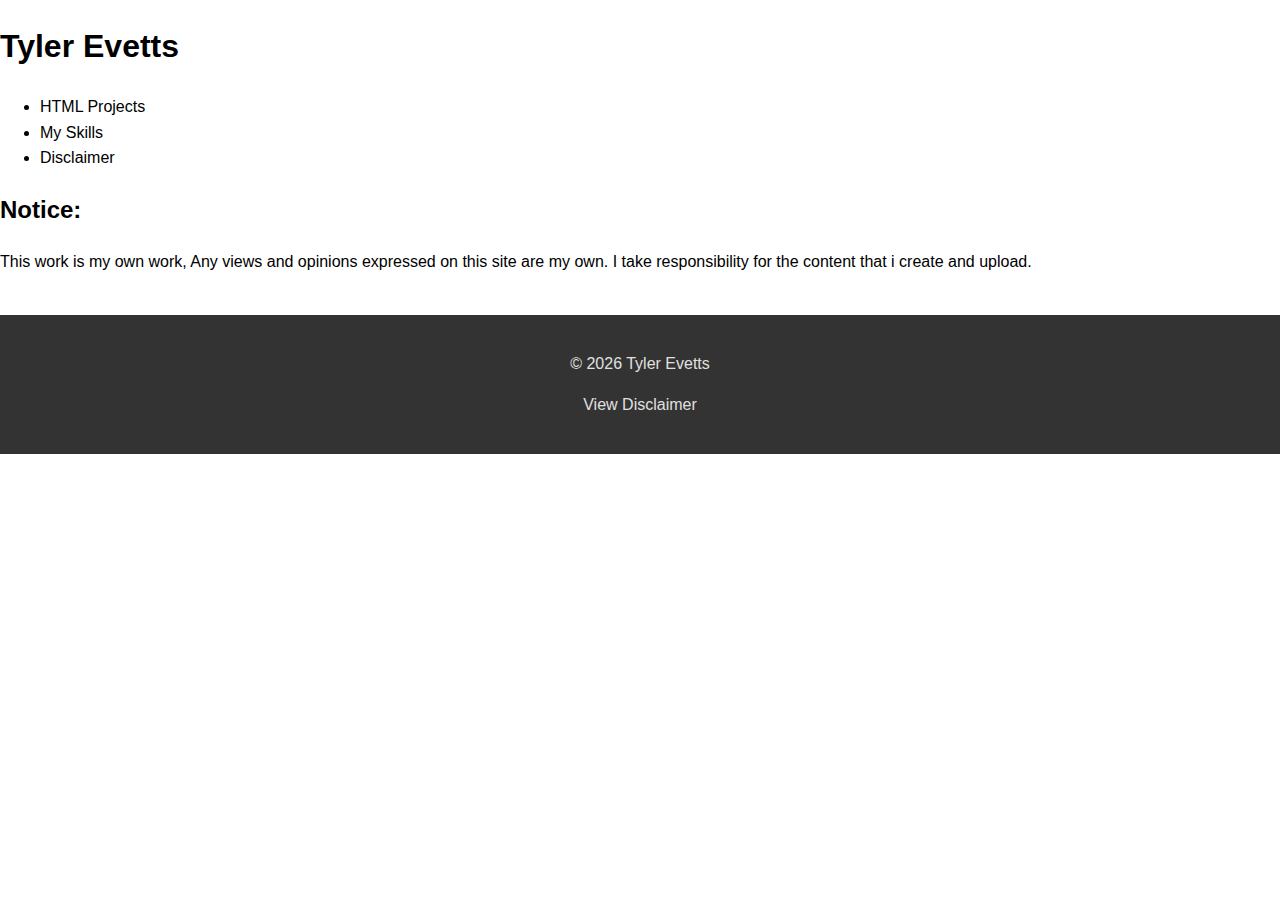
<file: disclaimer.html>
<!DOCTYPE html>
<html lang="en">
<head>
    <meta charset="UTF-8">
    <meta name="viewport" content="width=device-width, initial-scale=1.0">
    <link href="style.css" type="text/css" rel="stylesheet">
    <link rel="icon" href="default.ico" type="image/x-icon">
    <title>Tyler Evetts</title>
</head>
<body>
    <h1>Tyler Evetts</h1>
    
    <nav>
        <ul>
            <li><a href="index.html">HTML Projects</a></li>
            <li><a href="my-skills.html">My Skills</a></li>
            <li><a href="disclaimer.html">Disclaimer</a></li>
        </ul>
    </nav>
        <h2>Notice:</h2>
        <p> This work is my own work, Any views and opinions expressed on this site are my own. I take responsibility for the content that i create and upload.</p>

    <!-- Footer Section -->
    <footer class="footer">
        <p> © <span id="year"></span> Tyler Evetts</p>
        <p><a href="disclaimer.html">View Disclaimer</a></p>
    </footer>
    
    <script>
        // JavaScript to dynamically set the current year
        document.getElementById('year').textContent = new Date().getFullYear();
    </script>

</body>
</html>
</file>
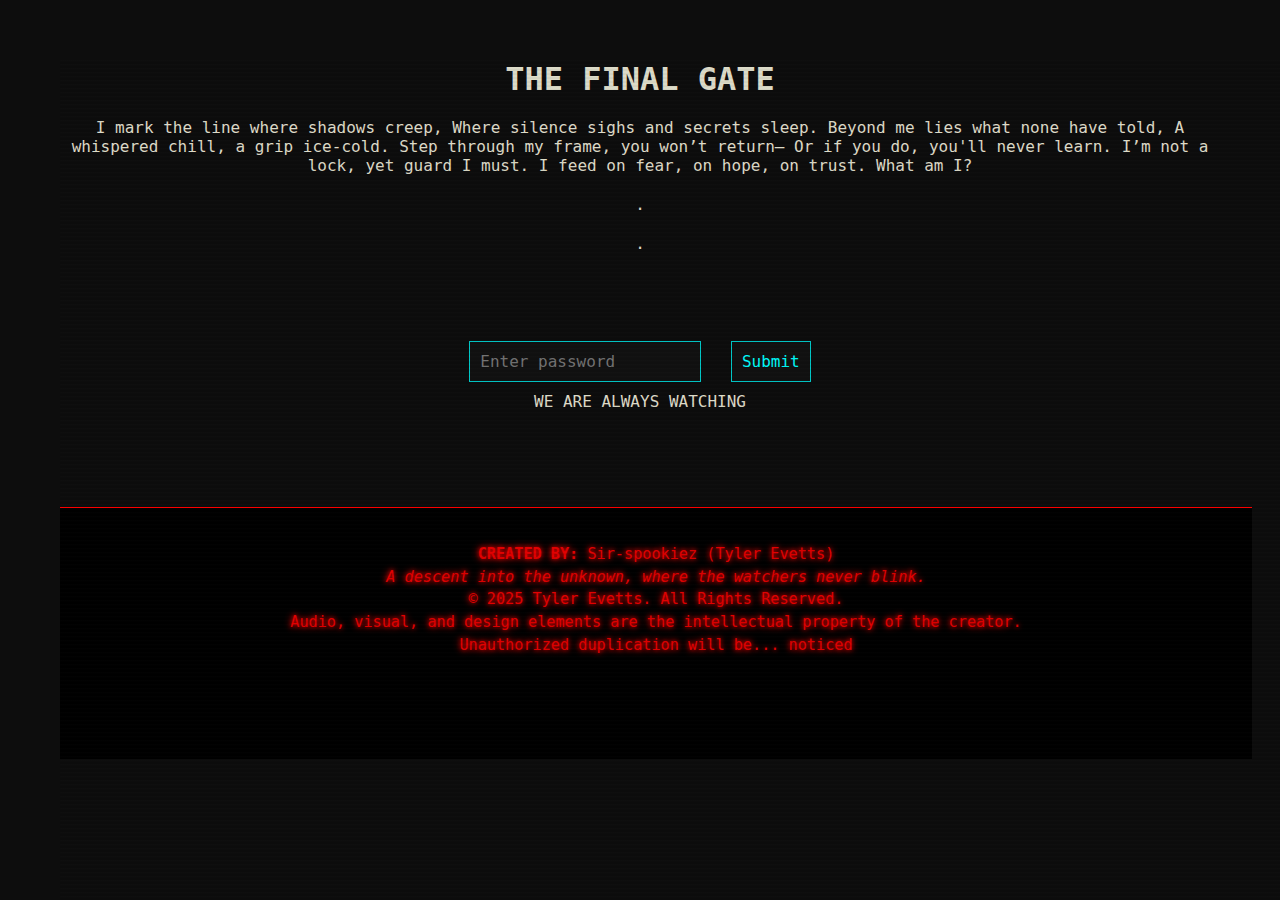
<file: gate.html>
<!DOCTYPE html>
<html lang="en">
<head>
  <meta charset="UTF-8" />
  <meta name="viewport" content="width=device-width, initial-scale=1.0"/>
  <title>Final Gate</title>
  <link rel="stylesheet" href="styles.css" />
  <script>
    function checkPassword() {
      const input = document.getElementById("pw").value.trim().toLowerCase();
      if (input === "threshold") {
        window.location.href = "hidden.html";
      } else {
        alert("Access Denied");
      }
    }
  </script>
</head>
<body class="gate">
  <div class="scanlines"></div>
  <h1>THE FINAL GATE</h1>
  <p>I mark the line where shadows creep,
    Where silence sighs and secrets sleep.
    Beyond me lies what none have told,
    A whispered chill, a grip ice-cold.
    Step through my frame, you won’t return—
    Or if you do, you'll never learn.
    I’m not a lock, yet guard I must.
    I feed on fear, on hope, on trust.
    What am I?</p>
    <p>.</p>
    <p>.</p>
    <p id="hint" class="hint" style="opacity: 0; transition: opacity 2s;">
      // it's hidden before the bridge of the worlds some call it a door, some call it a gate but you always have to cross the ṱ̴̨̢̢̢̧̧̡̨̡̧̨̧̢̨̧̢̨̡̡̡̨̧̡̡̢̛̛̛͎͈̮̭̯̰͖͎̱̬̹̦͔̠͚͈̞̝̮̼̞͉̱͈̹̘̠̝̬̠̯̣̰̫̗̗̹̤̲̬̜̙̗͉̻̪̳͍̬̩̦̞̰̻͔̩̟̼̩̩͈͚͍̖̫̜̯̙͚̯̩̰̖͖͔̖͔̹͙̲͙̬̮͚̣͔̞̜̖̯͚͖̪̺̟̙̱̯̺͎͇̦͍̩̻̳͎̩̝̫̯͎͓̲̪̟̣͍̮̺̖̯͔̼̙͚̺̲̺̳̦̘̣͎͓̞̣̤̗̝̘̘̻̹̻̗̟͕̘͙̫̝̰̮͚͙̜͓̦͙͎͉̣̼̭̫͎͚͍̬̳͓̯̟̖͎̝̱̬̬̯̮͚̲͎̫͎͎̲̲̮̣̣̠̣̫̣̻̜̥͓̠̞̮͍͉̙͓̜̯͕̈́̅̓̏̔͆͛̈́̅̆̊̿͌̓͋̎̔̈́̂̿͆͂͂̽̑͊̉̈́͛̎̋̀̑̾́̔̓͛̊̋̈́͆̍̏͒̃̎̾̾̎̿͑̒͒̑͆̒̂̈́̐̾͛́̽̔̌̈́̆͑̑̓̄̆̃̂̾̅̆̏̂̀́̀̃̊̊̓̓̀̒̅̍̋̏͂͊͋̂̀͒̎̉̽̈̉̈̂͑̀͐͗͛̃̈́̅̀̌̍̊͗́̍̌̑̀͗͌͛̕͘͜͜͜͜͜͝͝͝͠͠͝͝͝͝ͅͅḩ̸̧̧̢̢̧̨̢̢̨̡̡̢̨̧̧̡̧̨̢̡̨̡̧̛̛̛̛̛̛͈̩̳͖̠̭̰̱̻͙͖̞̰̲͚̝̘͙͙̬̮̗͔͔̫̙̼͖̠͉̤͔̜͇̬̘̣̲͚̻̳̳͉͇̟̬̫̖̱̰̫͓͍̟̲̹̫̮̺͍̼̯̼͔̣̪͇̼͖̩̦̤̤͚̖͇͇͖̱̣͍͎͓̳̰̠̱̟̬̦̹̪͓̲̺̩̫̖̹̞͔͖̱̱̱̲͕̣̦̖̗̣̯̹̤͈̳̫͕͖͙̘̬̬̤̗͖̜̥̻̠̣̭̬̝͓͉̼͙̤̠̻͚͙̣͇͔͇͉̻͈̼͓̭͍̦̳̠̟̟̲͔͇̺͎͖̝͕̝̻͇̹̺͖͉͖̞̖̭̟̗̙̲̘̗̯̫̘̠̱͉̤͔̰̬̠̲̘̳̤͕̪̝̱̙̣̺͇̰̫̳̠͔͎̮͙̟̘̣̟̞͐̾̃̓͒̑̆͌͋̎͒̓́̋̈́̀̆̎͗̽̓̏̆̿̓̉̇̀͋͊̿̉̽́͒̑̾͛͂̄̂̋̓̅͌̓̉̋͆̌̔̿̎́͑̓͗͗͐́̄̽́̽́͐̇͆̓̀̍̿͛̈́̈́̓̎͑̀́͒̿́̿̑̂̆̋̋̐̒͒̄̊̀̊̑͆͑̾̈̀̈́̐̽͋̋̾͌̔͗̋͆̏̈̏̇̐̑̀̒́̿̂̈́̈́̋͗̀̆̔́́̔̋̃̆͌̈̑́̐͑̂́̑̔͛̔̓͛̈́̔̃̕̕͘̚̕̚̕̚̕̚̕͜͜͜͜͜͜͜͜͝͝͠͠͠͝͝͝͝͝͠͝͝ͅͅͅͅͅr̸̡̨̢̡̡̢̧̨̡̨̡̢̢̡̧̨̢̧̢̡̧̡̢̧̧̡̨̛̛̛̞̤͈̹̳͙̜̻͕̖̺̲͈̯͈̟̭͇̖̠̟͚͙̰͉̞̤͔̳̠̼̭͓̬̲͇̫͍̝̝̪̺̰̤̥̙̱̺͉̗̟̻̙̙̦̟̯̦̬͚̟̪͖̯̳͖͙̯̞̺͙͎͉̠͖̹̲̼̣̳̱̠̻͍͚̗͎͇̟̝̭̯͙̪̳̙͎̭̟̩̻͎͚̼̪͎̻̼͍͇̭̮̱̟͖͎̭̙̮͕̘͉͕̖͙̪͙͔͈͓̱̪̬̖͉̰̭͉̥̲̻̣̣̞͇̺͚̳͖͕̦̳̪͎̥̫̣̜̯̘͈̥̙̲͖͔͈͇͓̭͎̫̣͉̙͇̳͚̟̻̠̯̪̫͙̖̲͇̺̲͔̩͚͓̪̠̳̦̬̰̘̳̗̥̣̫͎̱̠̪̬̮̺͖̥͚̣̖̖̱̝̰̜̤̩̯͔̹̥̦̩̭͚̗͎͚͕̠͕͔͚̪̞̯͙̟͕̮͇͍̫͚̤̭̰̿͐̆͋͌̈́̓̈́̌̆̓̔̐͗͂̓̈́̅̂̈͋́̓͛̓͋̐̓́̊͂̆̀̎̈́͂̂̊͂̓͗̽̋͐̐͛̉̎̍̀͗̍̀̔̓͛͌̊̑͂̆͗̈́͒̆̆̀̓̒̏͊̾͌̾̈͒̈́́̉̿̏͋̔̽̊͆͂̎̑͗͆̄̉͋̂̌̈́̑͗̚͘͘̚̚̕̕̕͘͘̕͘͜͜͜͜͜͜͜͜͜͝͝͠͝͠͝ͅͅͅͅę̴̡̢̨̡̧̢̢̢̡̛̫̹̭͕̘̹͇͓̤̥̪̺͔̺͉̠̬̪̤͍̠̺̹̩̻̘͇̼̺͍̪̤̼͚͎̱̘̭̻͉̼͖̭͓͙͕̲̞̟̦̠̤͇͖̙͎̠̱̳̬̘͙̱͓͈͈͖̥̝͙̗̗͚̫̱̖̝̘̮̱̫̠̘̱̲̣̞̰͕̤̖̩̦̬̭̥̲̬̲͚̜͉̭̱̺̼̫̣̋̽̐͂̔͂͒͊̄͆̆̓͗̑̊̍̀̽̆̆̆̓͆̔̀͌͑́̒͗̃̔͆̈́͌̆̿̅̋̒̌̓̉̏̊̔̓̈́̀͌̅̒͂̅̎̀̊͐͑̄̽̋̏̄͐͘̚͘̚͘̚̚͘̚̕͜͜͜͠͝͠͝͝ͅş̵̢̢̡̧̡̨̢̢̡̨̨̢̢̢̨̨̛̛̛̛̛̛̥̮̩̣͚̥̭͍̜̞̭̱͔͕̬̜̠̣̼̘̻͈͔̠͓̯̮̥͕̫̖̙̞͕̺̦̪̰̗͎̝͚̦̯̥̲̱̭̞͈̦̼̩̮̬̖͕͕̱̹̲̖̖͎̮̲̮̼͍̯͇̠̳͉̰̰̫̲̝͎̖̹̼̯̪̳̹͙̗̤̜͔̥͉̭̩̘̪̘̘̺̻̰̺̗̣̼͕̣̬̖̮͙͈̭̹̦̪̠̺̱͍̠̜̺͈͓̺̣̩͙͉̫̜̥͓̜͚̭͓͈̭̤͚̝̟̭͇͍̙̣̼͇̞̫̗̥̲̪͍̭̺̮̭͓̼̳͓̹̟̟̭̖̼̻͍̠̼̼͓̺̳̦̹̜̳͖̮̝̟̣̺́́̉́͆̂̍̃̓̍̇͛̌̄͋͒̌͒̿́͛̃̉̑͌̈́̄̒̒̂͒͌́̒̀͋̓͒͂̀̔̈́͆̏͒̀̈́͐̓̈̏̀̃̽͊̌̿̑̃̏͂̅̓̄͋͛̉͆͋̾̉̈́̃̽̿̀̅̈̑̒̍̔̇͛̍̈́̈̉̈́̃͐͑̇̎̑̊͑̂̈́́̽̀̏̏͌̈́̌͗̀̈́͒͋̀͌̅̿̀̿̋́̈̾͆̀̌̍̈́͘͘̚͘̕͘͘̕̚̚͘̕͘̚͜͜͜͜͝͝͝͝͠͝͝͝͝͝͝ͅͅͅͅͅͅͅͅẖ̷̢̧̧̧̡̨̨̧̡̢̨̨̡̧̡̧̢̡̢̢̧̢̧̧̡̡̛̼͔̱̫͉̠̘̜̣̙̪̺͈͖̣̝̙͎̘̟̳̣̗̫͚̳̬̺̞̼̘͖̣̗̺͚͈̗̥̭̥͔̻̗̙͉̖͔̹̫͔͕̜̭̤͔̙͇̙̮̤̩͕͈̣̬̻̹̦̺̱͈̟͙̙͙͖͖͎̤͎̝̱͖̯̞̰͇̼̜̟̖̹̺̼̰͍͍͎̹̳͍̹̼͖̳̫͓̜̮̲̼̖̪̘̦͍̮̩̻͉̮̬̲̪̝̘͍͈̰̺̤̯̤͇̭͖̻̼̝̞̜̝͙̰̜̻̣̖͓̱̟̩̰̞̠͕͙͖̭̞͚͕̠͇̖̬̯͇̮̯͎̻̤̱͚͇͉͈̤̱̙͚̜̞̞̘̩̗̠̥̠̲̗̰͍̠̰̰̱̭̺͔̼̦̩̳̰͚̞̩̭̺̗̘͉̤͖̘͈̝͖͓̳̲͕̙͙̪͍̙̥̹̝͎̼̤̞͇̤͚͖̹̤͕̰̌͋́͂͐̾͆̈͐̑̇̔̓͗́͌̈́̿̀͐͒̈́̐̒̿̒̈́͋͋̔̂̀̌̄̆̅͛̈́̉̉̓͑̆̂̐́̅̒́̿̑͆̈́̌͋͂̑̌̊͗̈́̇̂̈́̋̅̋͑̐̿͐̾͂̓͑̋̌͊͌̚̚͘͘̚̚͘͜͜͜͜͜͝͝͝͝͝͝͝ͅͅͅͅͅͅͅͅớ̸̛̛̛̬̗̩̩̝̞͉͙̻̗͕̠̭͓͚̥̪̲̗̇̀̐̾̆͑̽̐́̑̈́̉̋̈́̈̀́̔͗̔̅̄́́͐͗͂̎̿́͆̐̓̌̔͌̍̎̈͂̓́̀̃̂͑̏͆̈́͒̈́̾͋͊̈́̔́͌̀̈́̐͆͗͊͐͛̅̇́͛̒̄̓͑̈́͌̓̔̅̏͆͋̎̋̑͒͋͂͐̐͑̋͑͂͂̈̌͂͌͒̒̏͘̕̚͘̚͘͘͘̕͘͝͠͝͝͝͠͠ͅl̴̡̡̢̡̛̮̟̺̭͚̪͍̗̝̥̻͖̖̺̳̲̆̈̊̈́̇́̈́͛̂̎̋̋̀̉̉̌͒̇̈́͋͛̀͗̆͌̋̋̿̂͗͑̋̇̓͒̈́̓̑͒̿̐͋̈̆̈́̈́̉̊͛͒͗̎́̇́̆̉̓̓͆̍̈́́̔̒̑̾͛̉̆̀̒̓͌̂̈́́̐̈́̏͗͛̿́̈́͆̓̈͊̏̇̓̈́̔̂͋̾̒͂͌͂̓̍͗̀̆̈́̄̿̂͛͑̊͒̓̍̕̕̚͘̚͠͝͠͝d̶̢̨̨̢̨̧̨̡̡̡̛̛̛̼̥̩̖͚̩̫̝̗̥͚̪̬͓̱͖̲͕͖͎͔̳̺͎̠̥̜̯̝̞̥͚̺͈̮͔̙̥̪͉̱̪̺͚̻̱̙̩̼͔̤̰̲͙͉̹̮͖͕̩͔̱̫͎̖̰͉̠͔̤̎́͂̋̒̇̈́̊͌̔̓͂͛̓̒̿̀͂̊͆͛̑͒̊͂̀͐̎̆̆́̈́̇́̋́̓̾́͋̎̈́͗͒͐̓͋͐̎͐̓̈́̇̓͗́̓̊̿̔̄͌̾̒̅͐̾̓̉̈̀̈́̈́̉̈́̎̐̈́̑͒̈́͆̊͋̽́́̍͊̆̈́̂̒͆̈́̽̈̇͆̅̒̍̎͊̆̈́̓̄̌̒̀͂̍̐̀̐͐̃̅͗͂̅̅̉̅̔̍̌̏͑̊͑́͗̉͋̀̏̽̑͗͌̀̃͋͒̀͗́̊́̈͂͗͌̇́́̋͛͒̃̿̅̊͂͋̒̍̒͛̚͘̕̕̕̚̚̕͘͘͘̕͜͠͝͠͠͠͝͝͝͠͝͝ͅͅͅ   in order to switch reality...</p>

  <input type="text" id="pw" placeholder="Enter password" />
  <button onclick="checkPassword()">Submit</button>

  
  <!-- Message box -->
  <div id="message-box">WE ARE ALWAYS WATCHING</div>

  <!-- Audio element for whispers -->
  <audio id="whispers-audio" src="whispers.mp3" preload="auto"></audio>
  <!-- Audio element for breathing sound -->
<audio id="breathing-audio" src="breathing.mp3" preload="auto" loop></audio>

<script>
  const messageBox = document.getElementById('message-box');
  const whispersAudio = document.getElementById('whispers-audio');
  const breathingAudio = document.getElementById('breathing-audio');

  function showMessage() {
    messageBox.style.display = 'block';
    whispersAudio.currentTime = 0;
    whispersAudio.play().catch(err => {
      console.log('Whispers autoplay blocked:', err);
    });

    setTimeout(() => {
      messageBox.style.display = 'none';
    }, 4000);
  }

  // Start breathing and whispers on first interaction
  function startAudioExperience() {
    breathingAudio.volume = 0.3;
    breathingAudio.play().catch(err => {
      console.log('Breathing autoplay blocked:', err);
    });

    showMessage(); // First whisper
    setInterval(showMessage, 30000); // Every 30 seconds
  }

  // Wait for user interaction to comply with autoplay policies
  document.addEventListener('click', startAudioExperience, { once: true });

    // Reveal hint after 90 seconds (90,000ms)
    setTimeout(() => {
      const hint = document.getElementById('hint');
      if (hint) {
        hint.style.opacity = '1';
      }
    }, 90000); // 90 seconds
</script>






<footer class="footer-credits">
  <div class="credits-container">
    <p><strong>CREATED BY:</strong> Sir-spookiez (Tyler Evetts)</p>
    <p><em>A descent into the unknown, where the watchers never blink.</em></p>
    <p>&copy; 2025 Tyler Evetts. All Rights Reserved.</p>
    <p>Audio, visual, and design elements are the intellectual property of the creator.</p>
    <p>Unauthorized duplication will be... noticed </p>
  </div>
</footer>

  
</body>
</html>
</file>
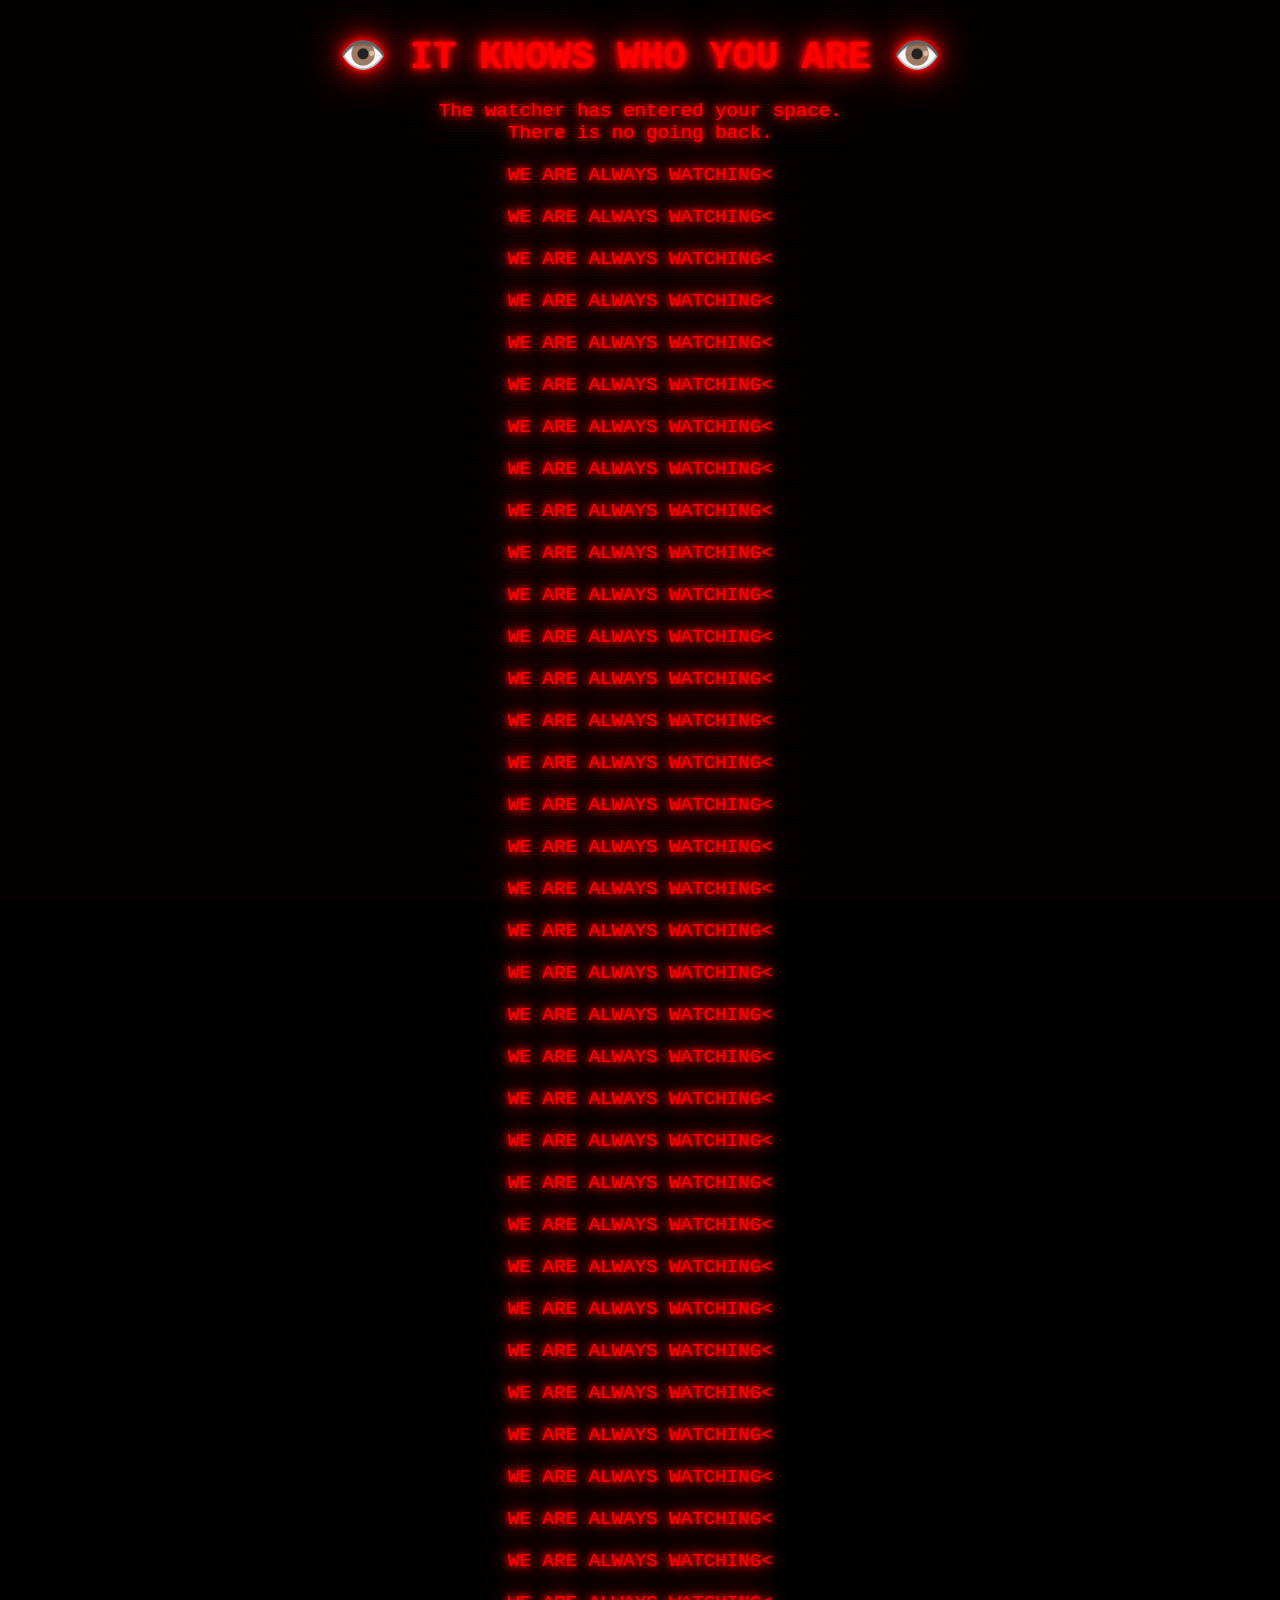
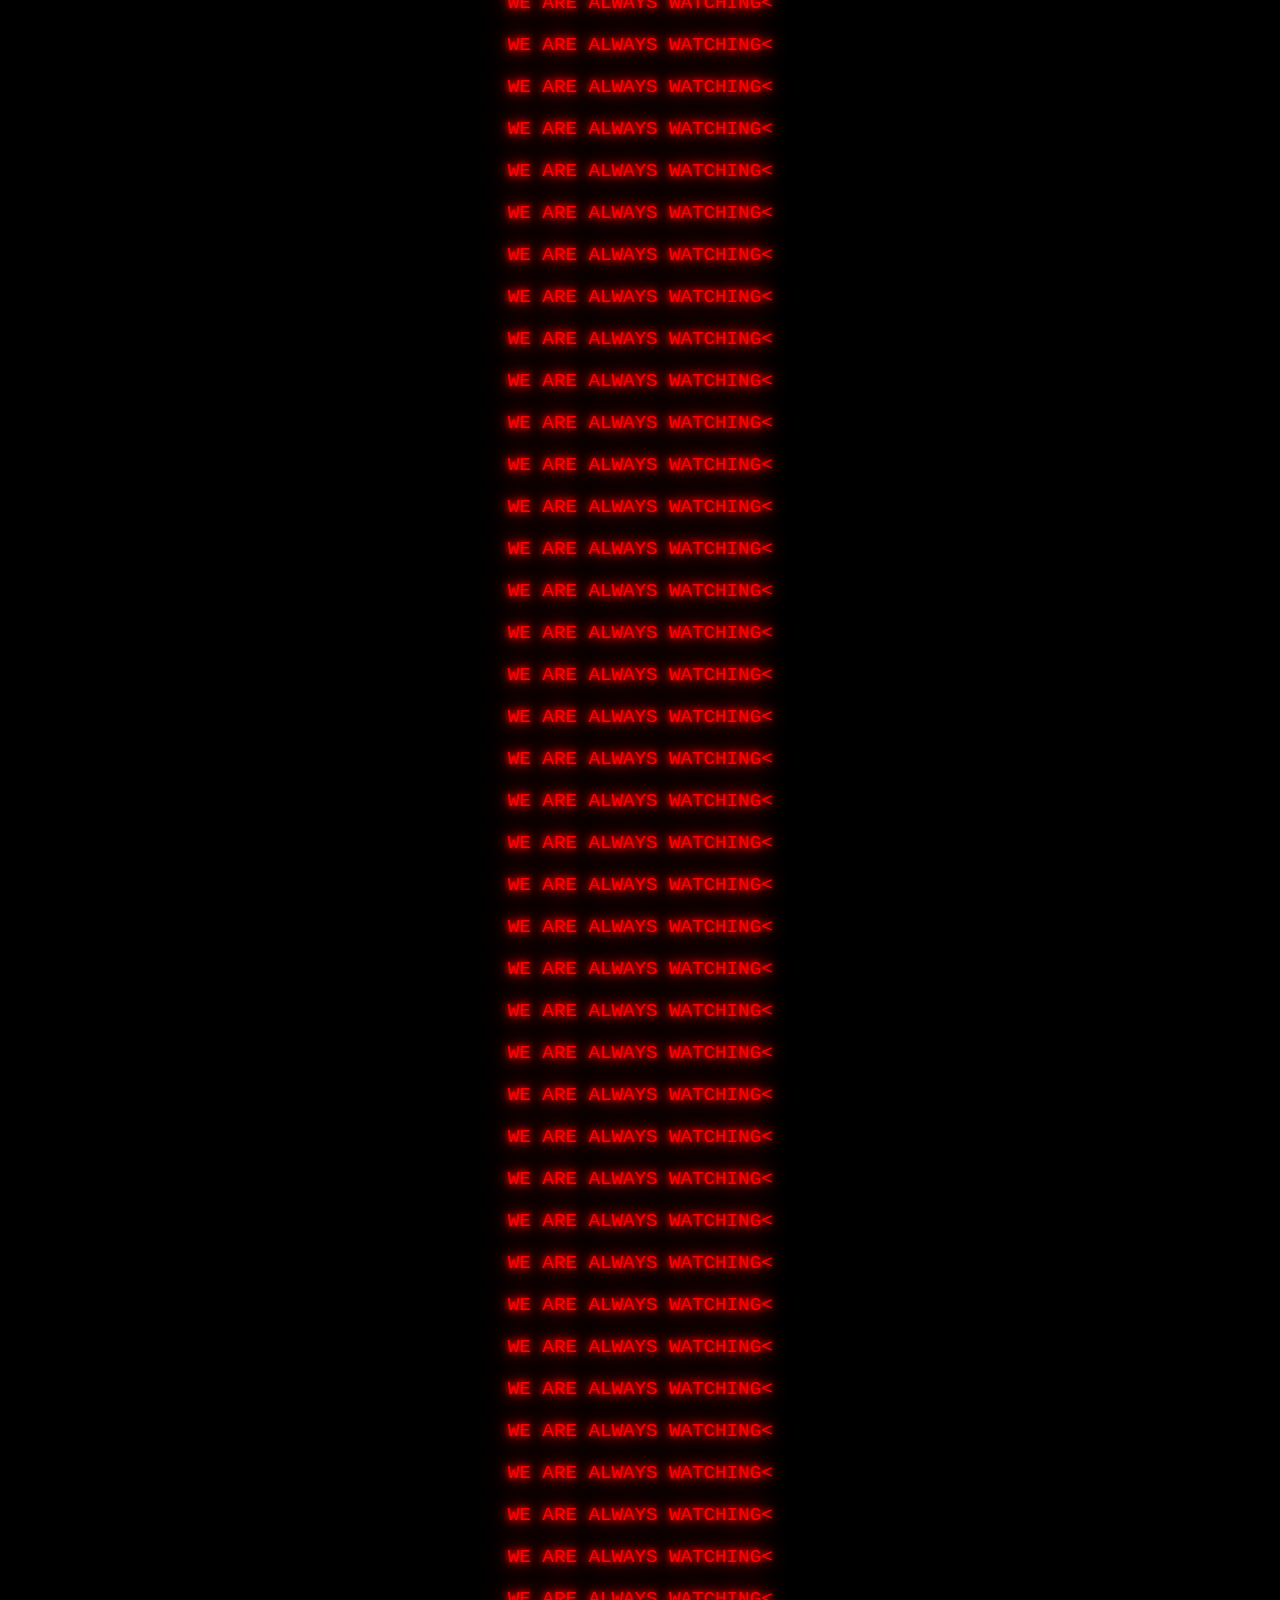
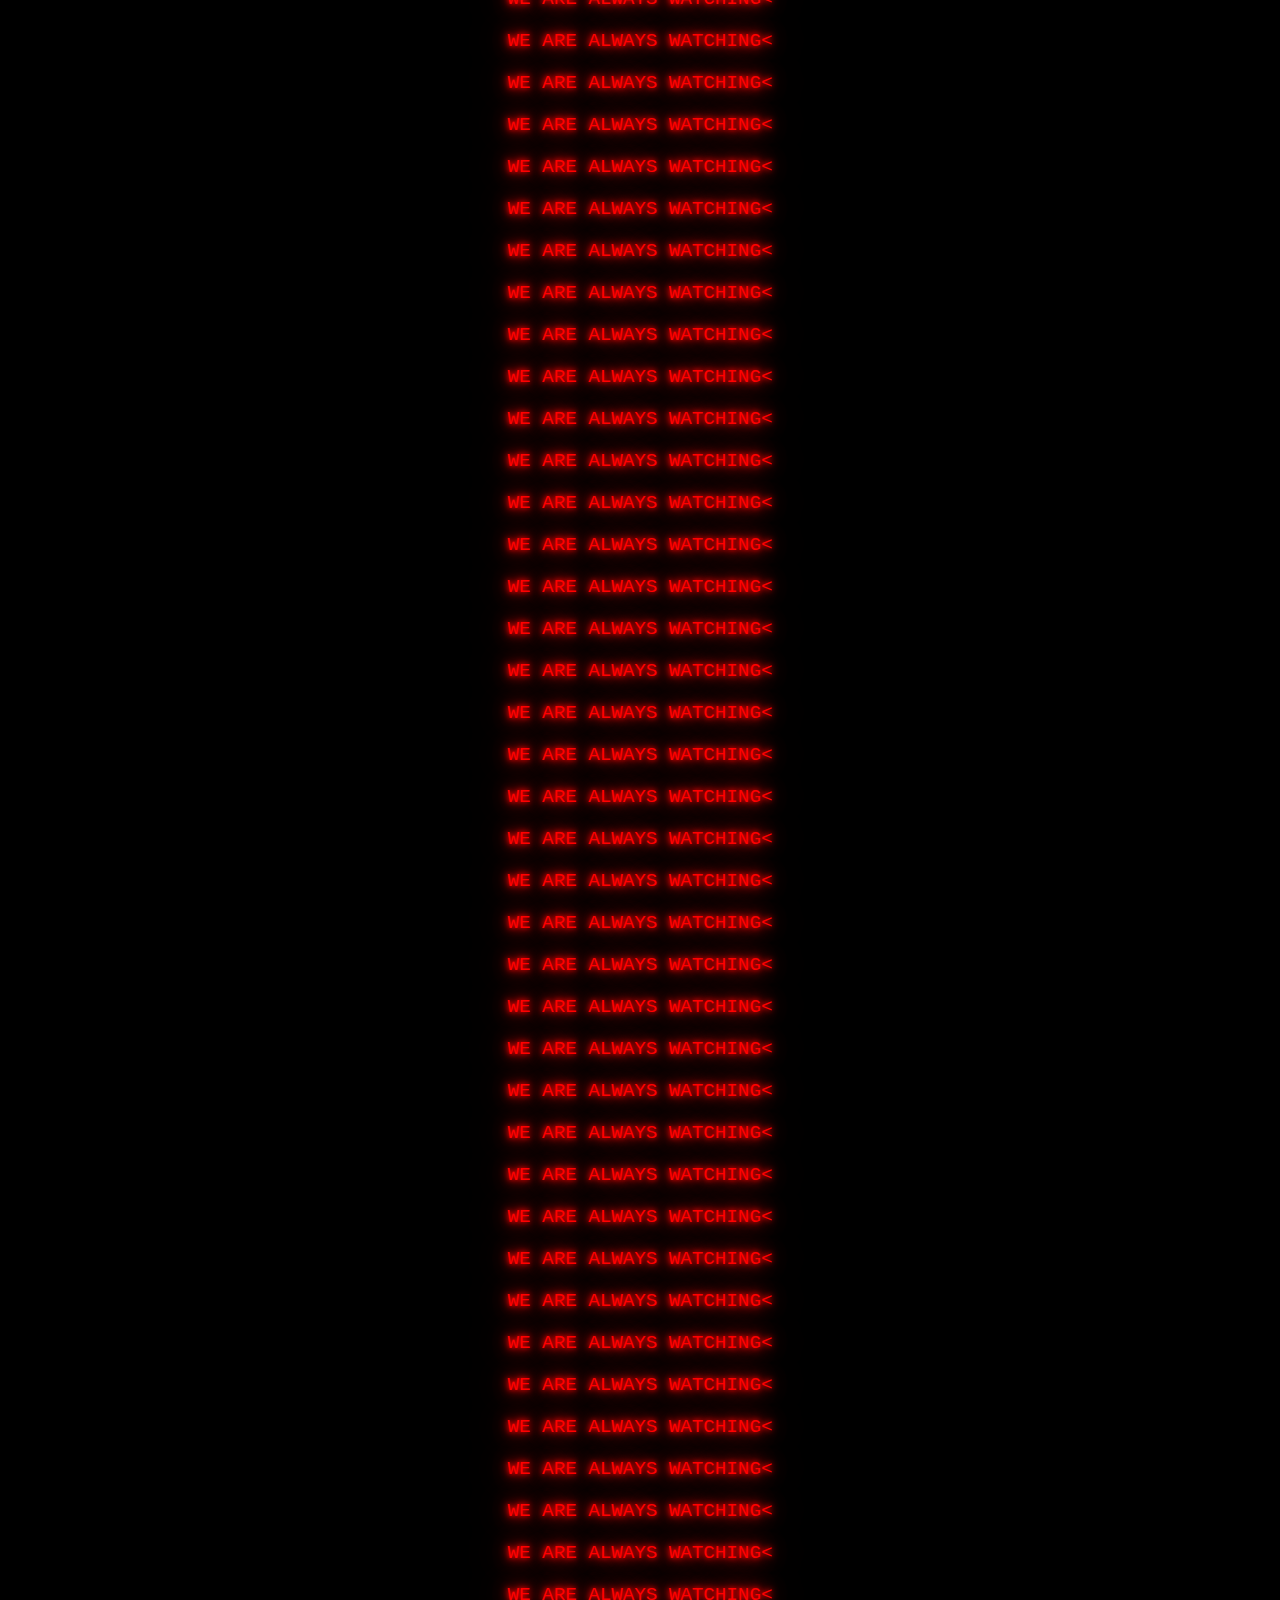
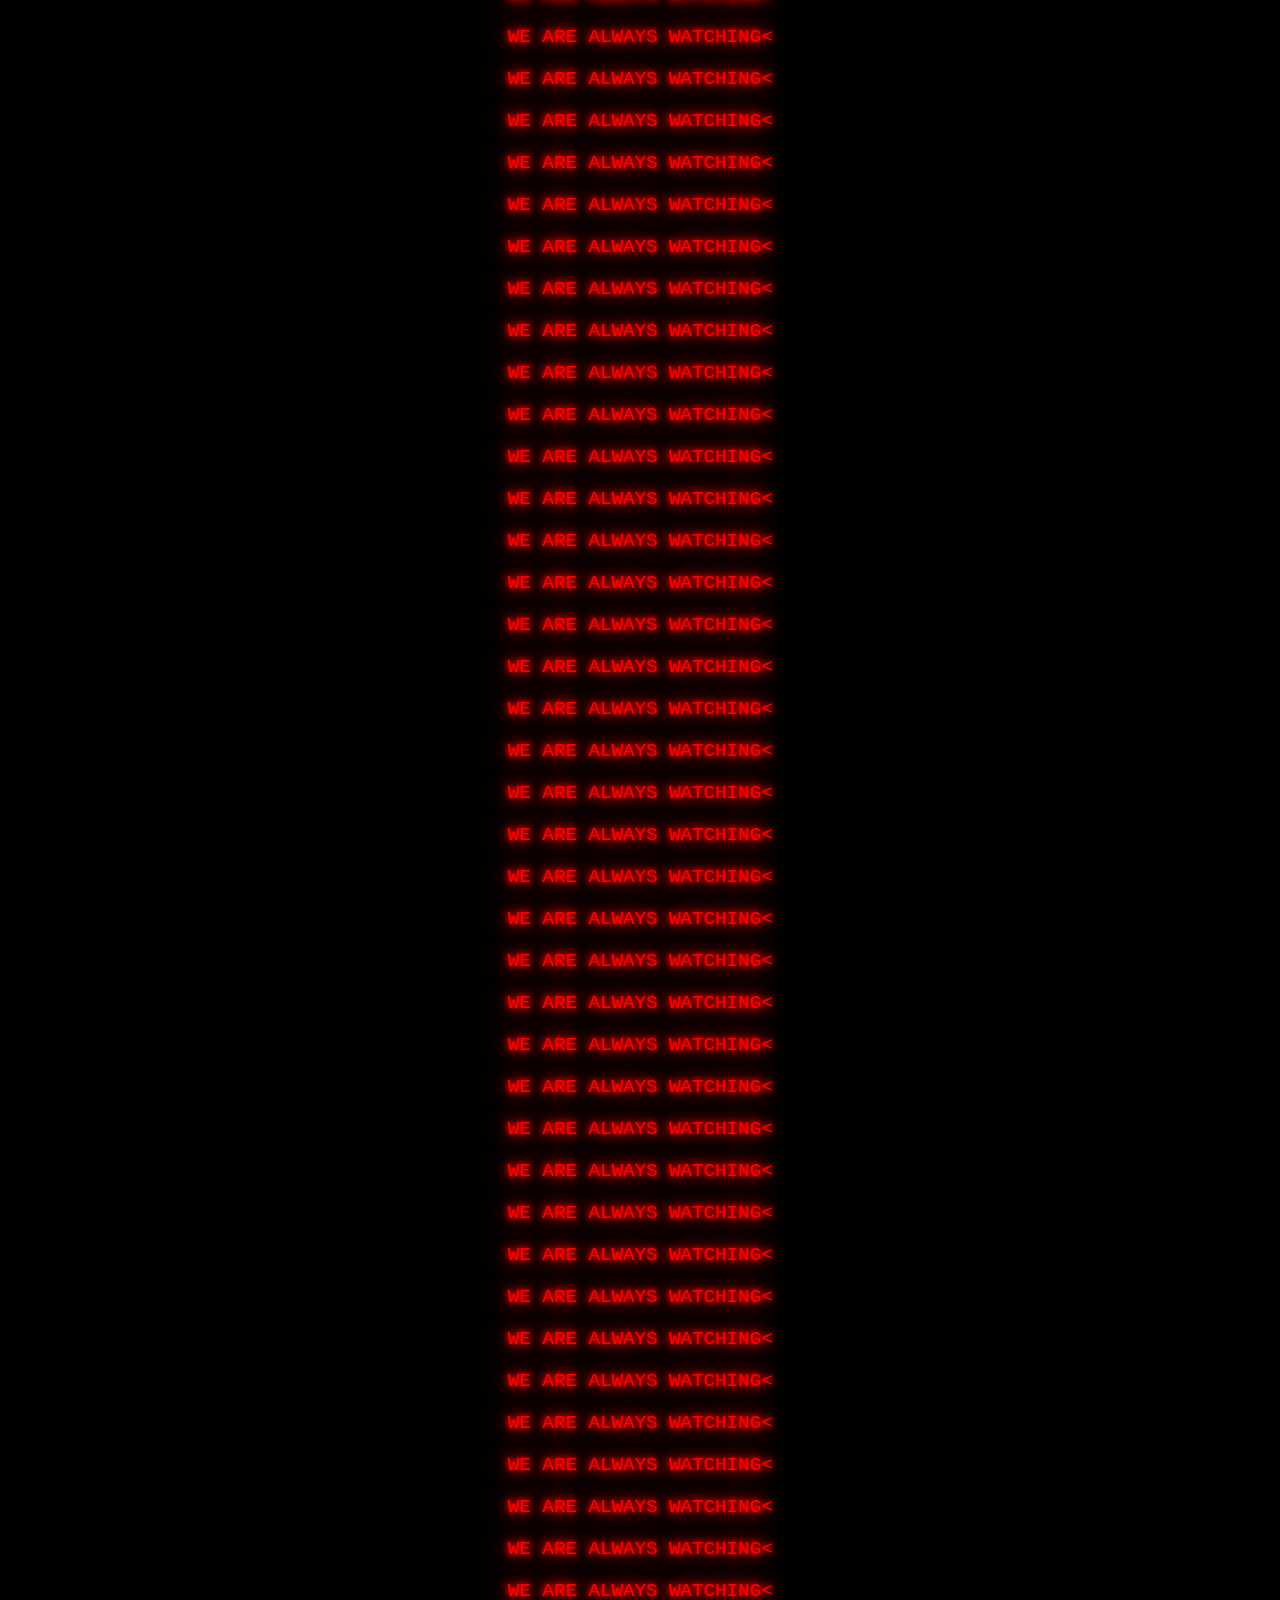
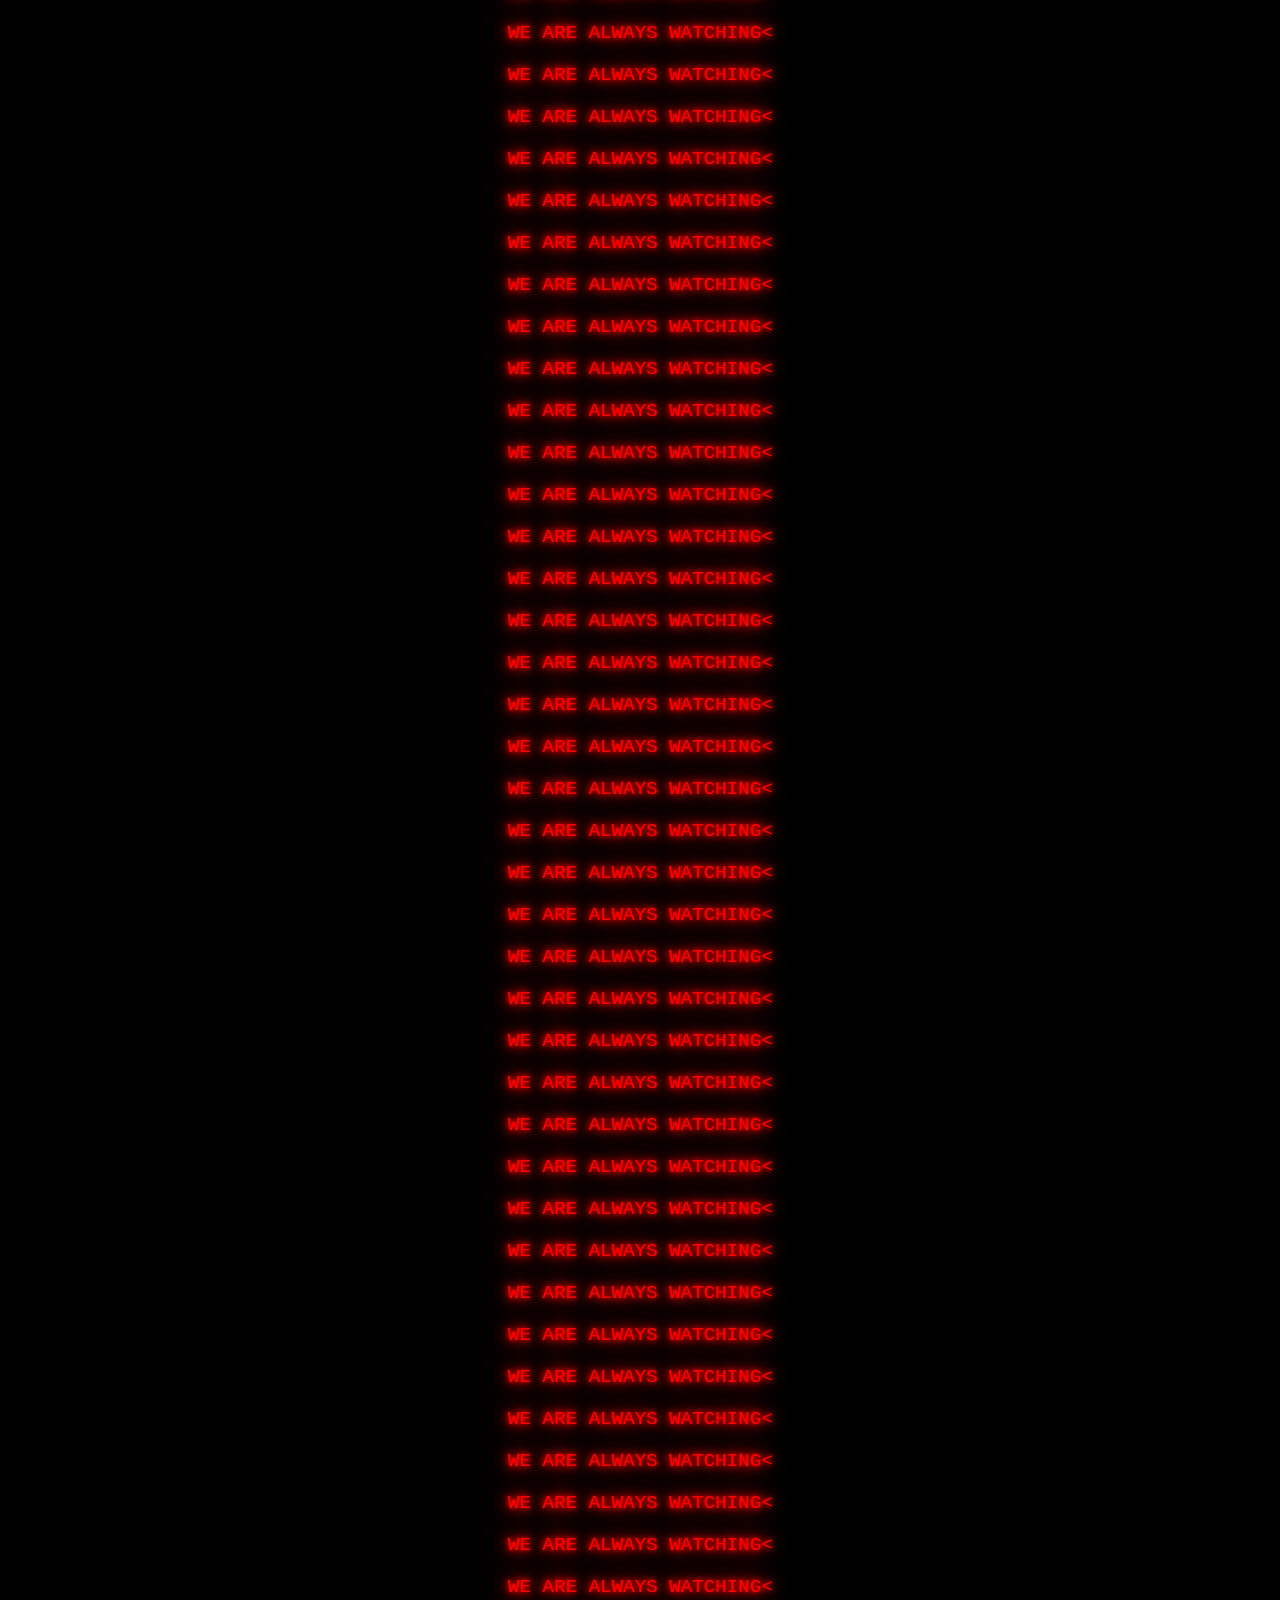
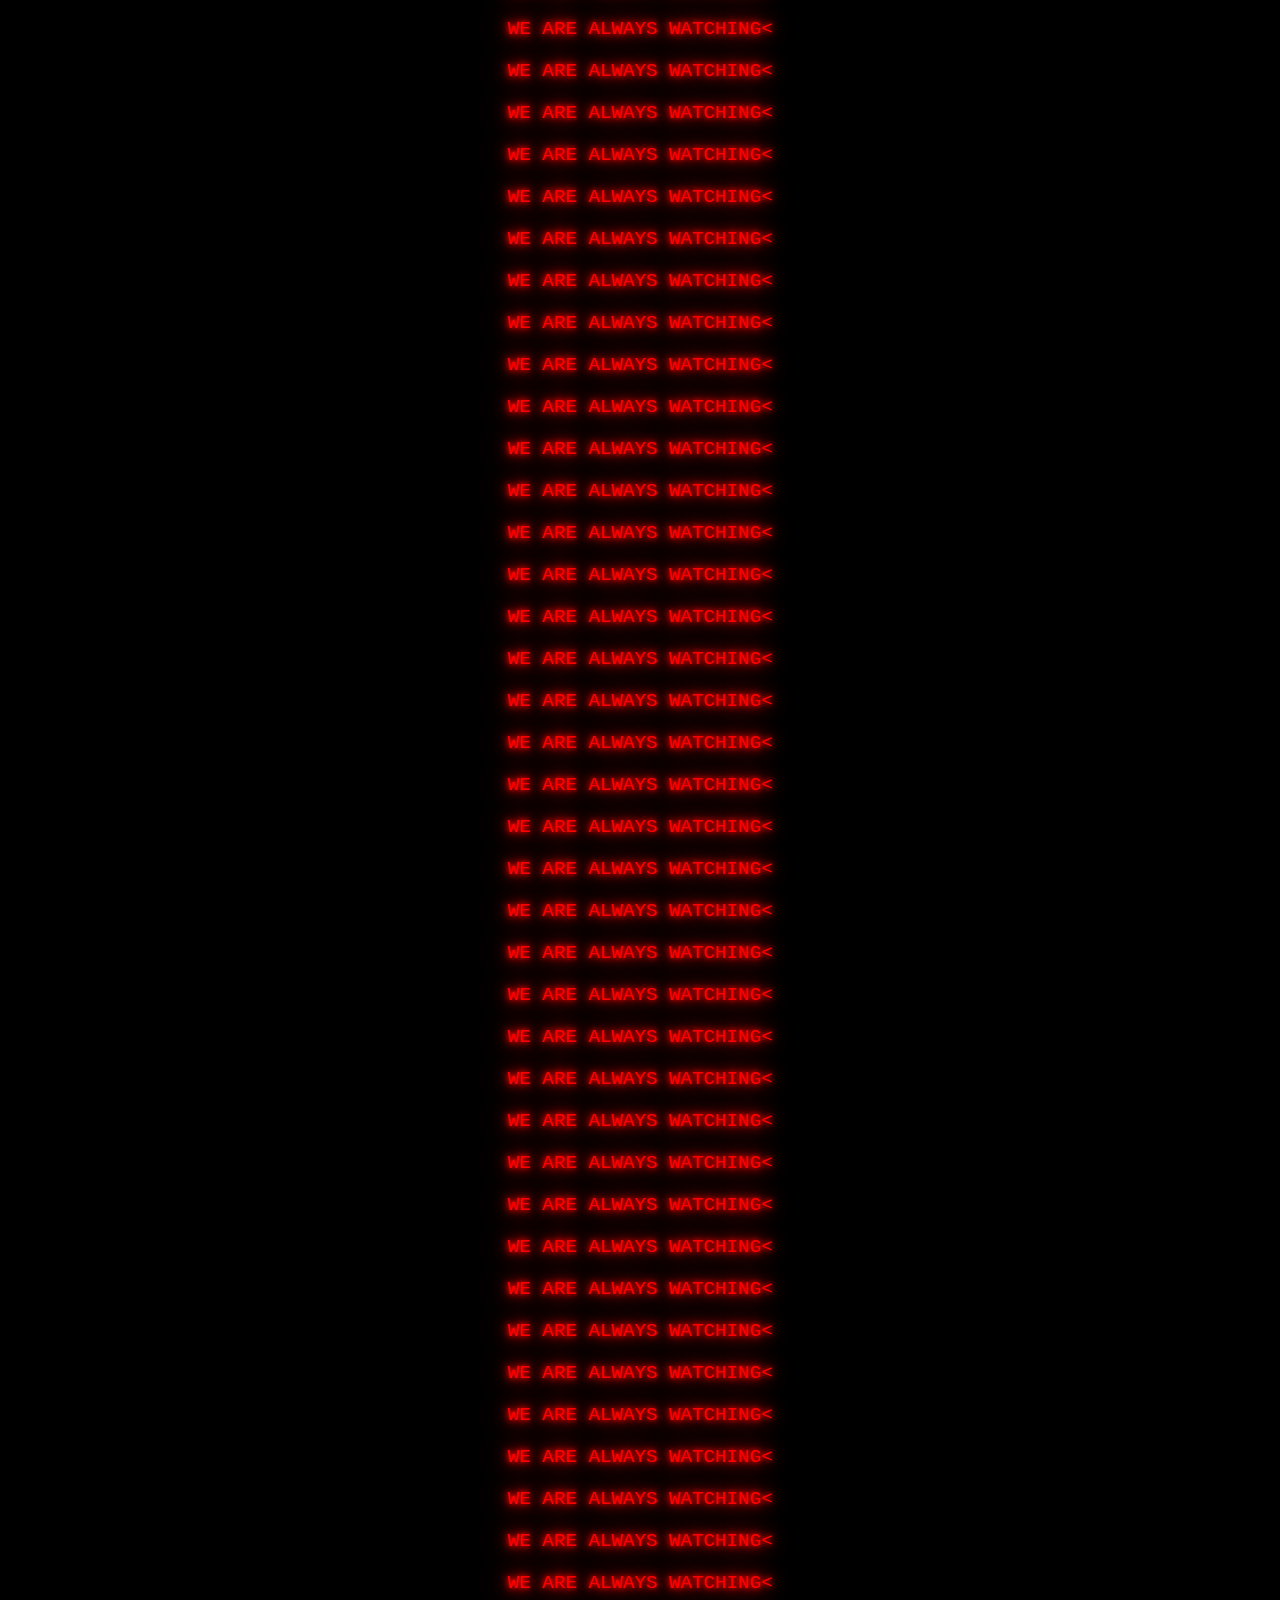
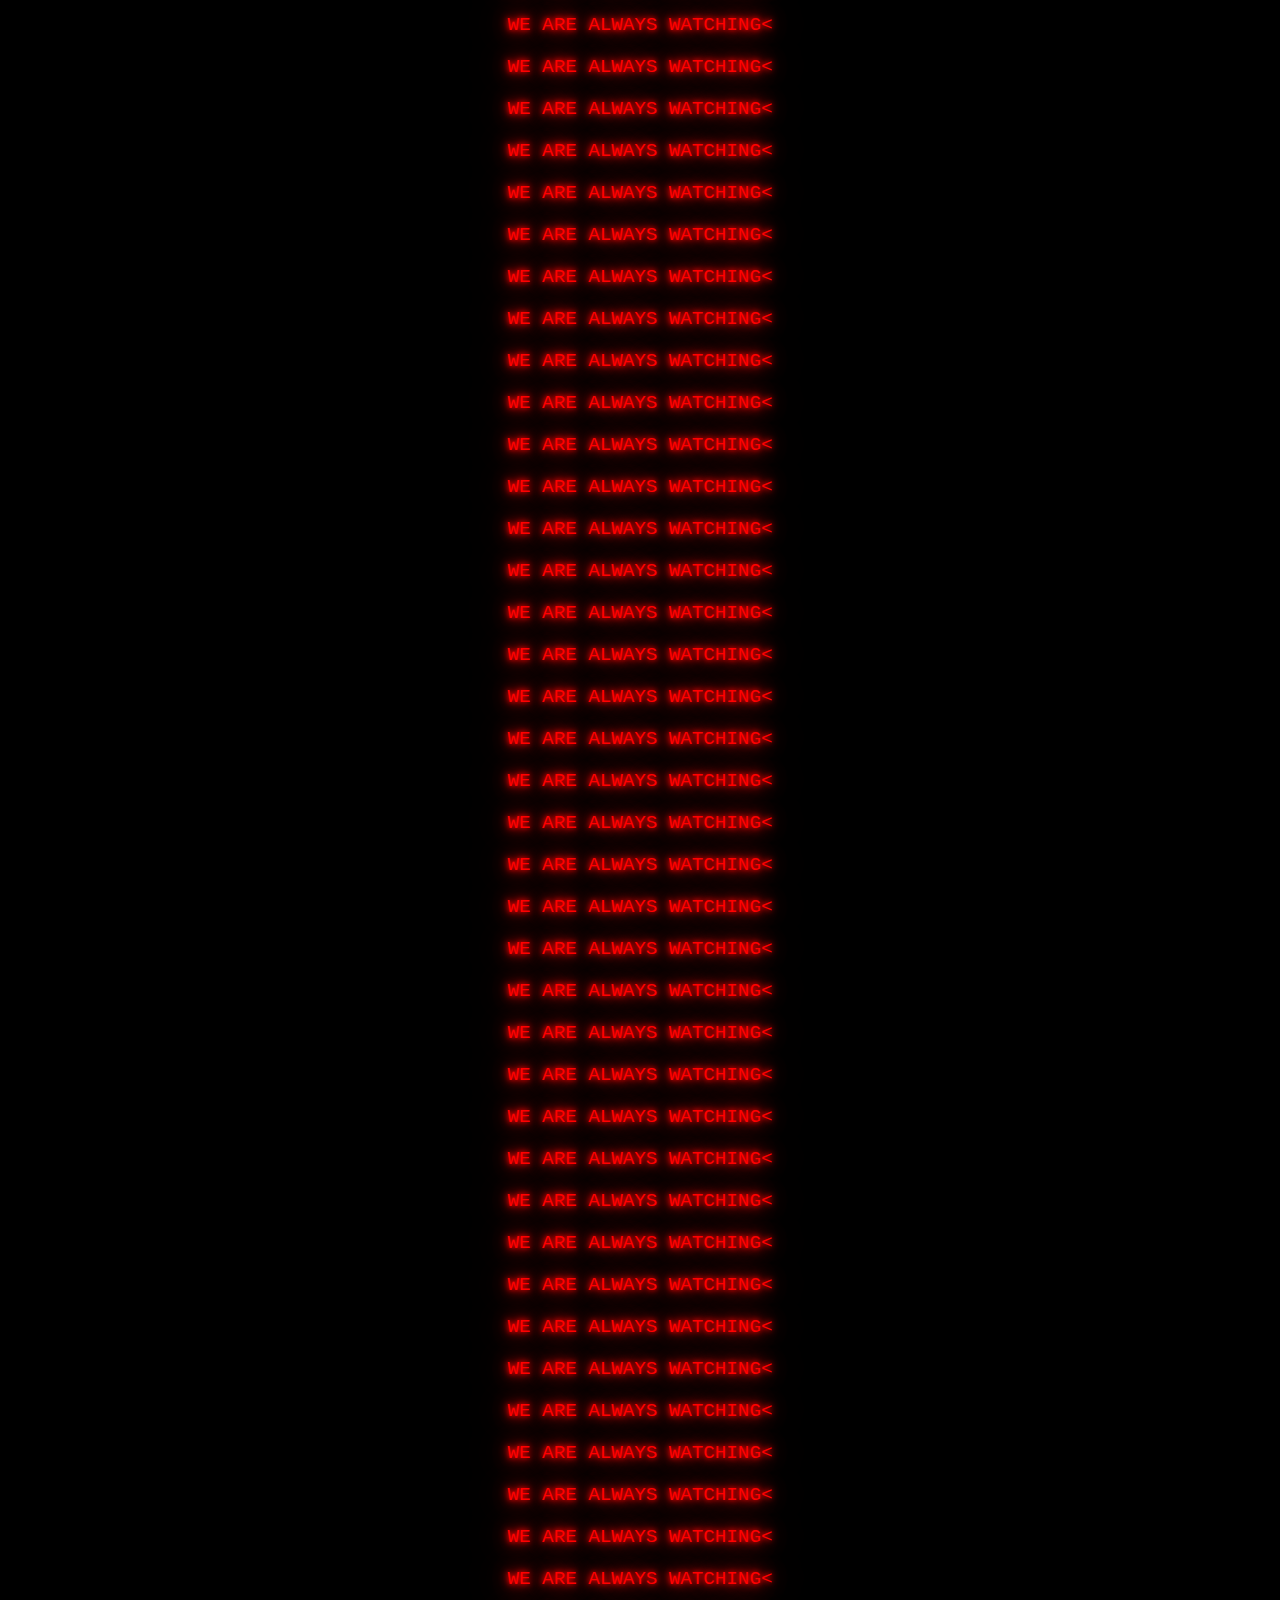
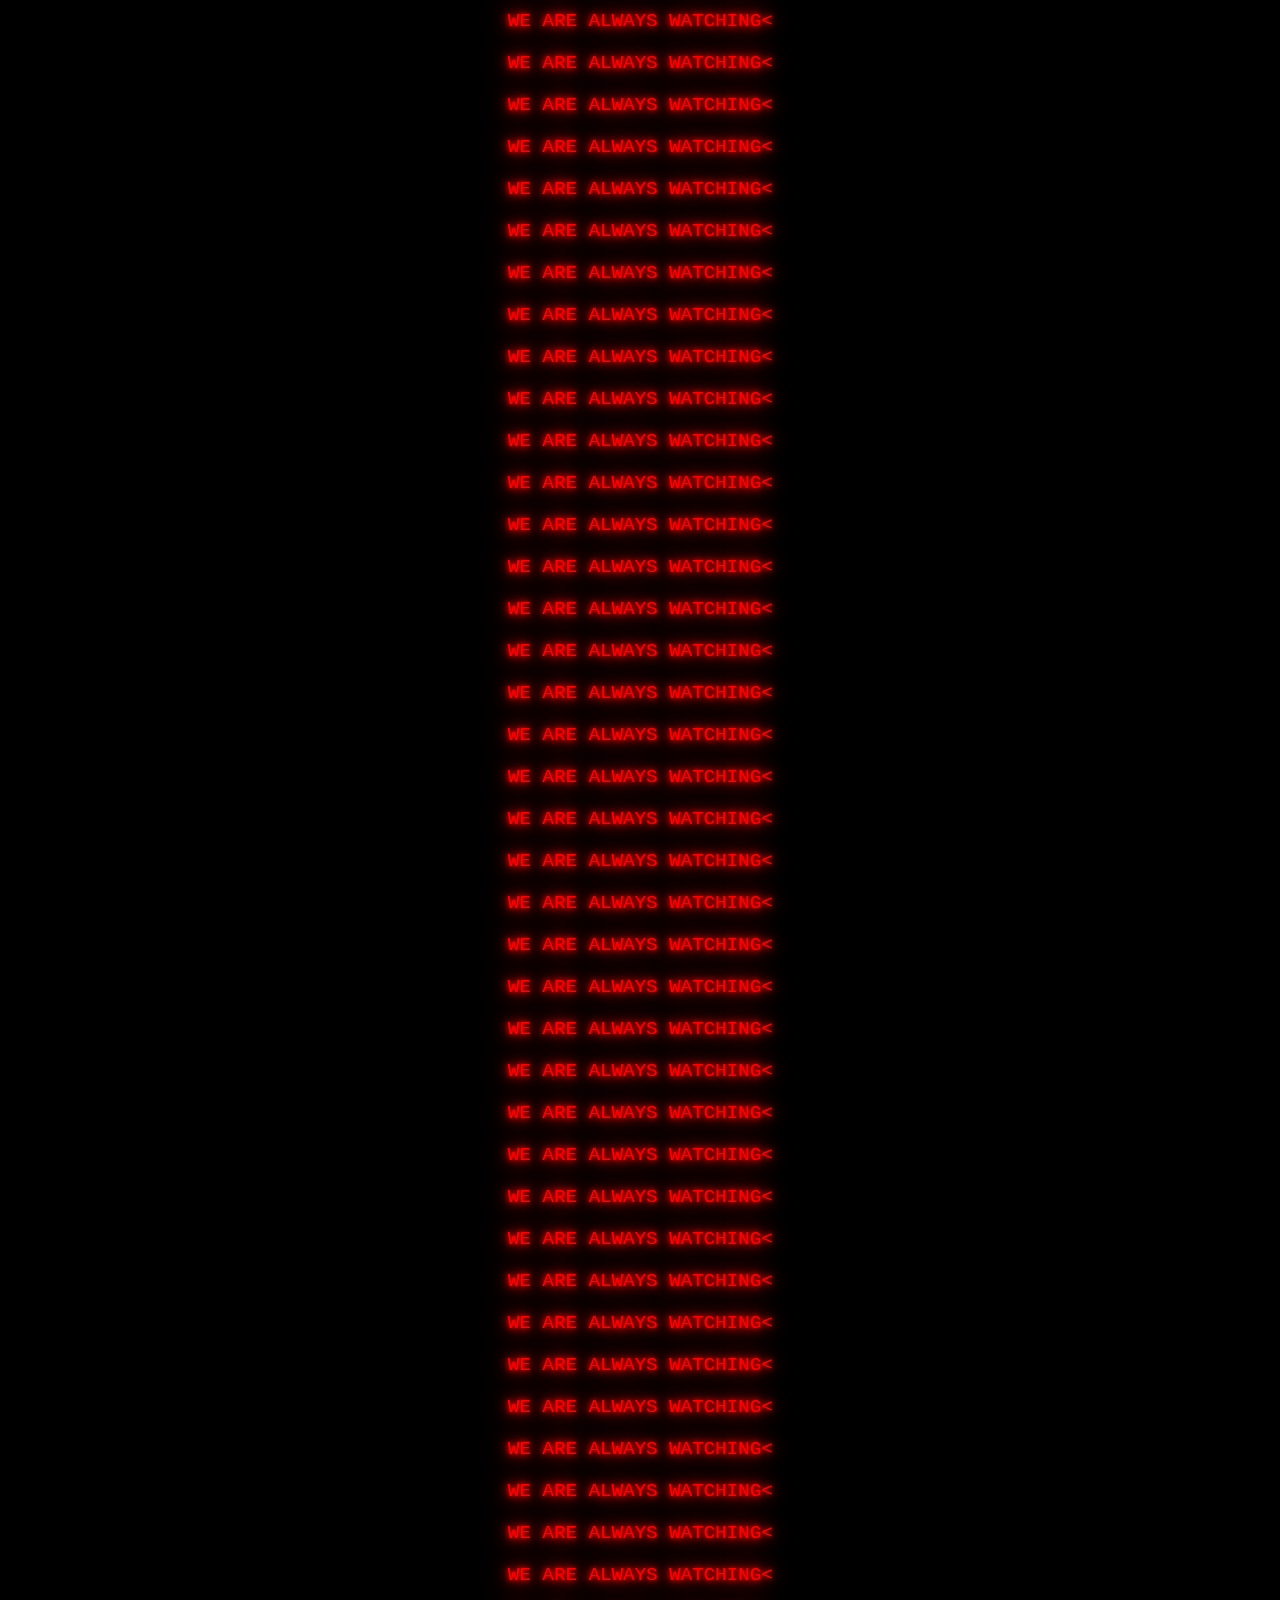
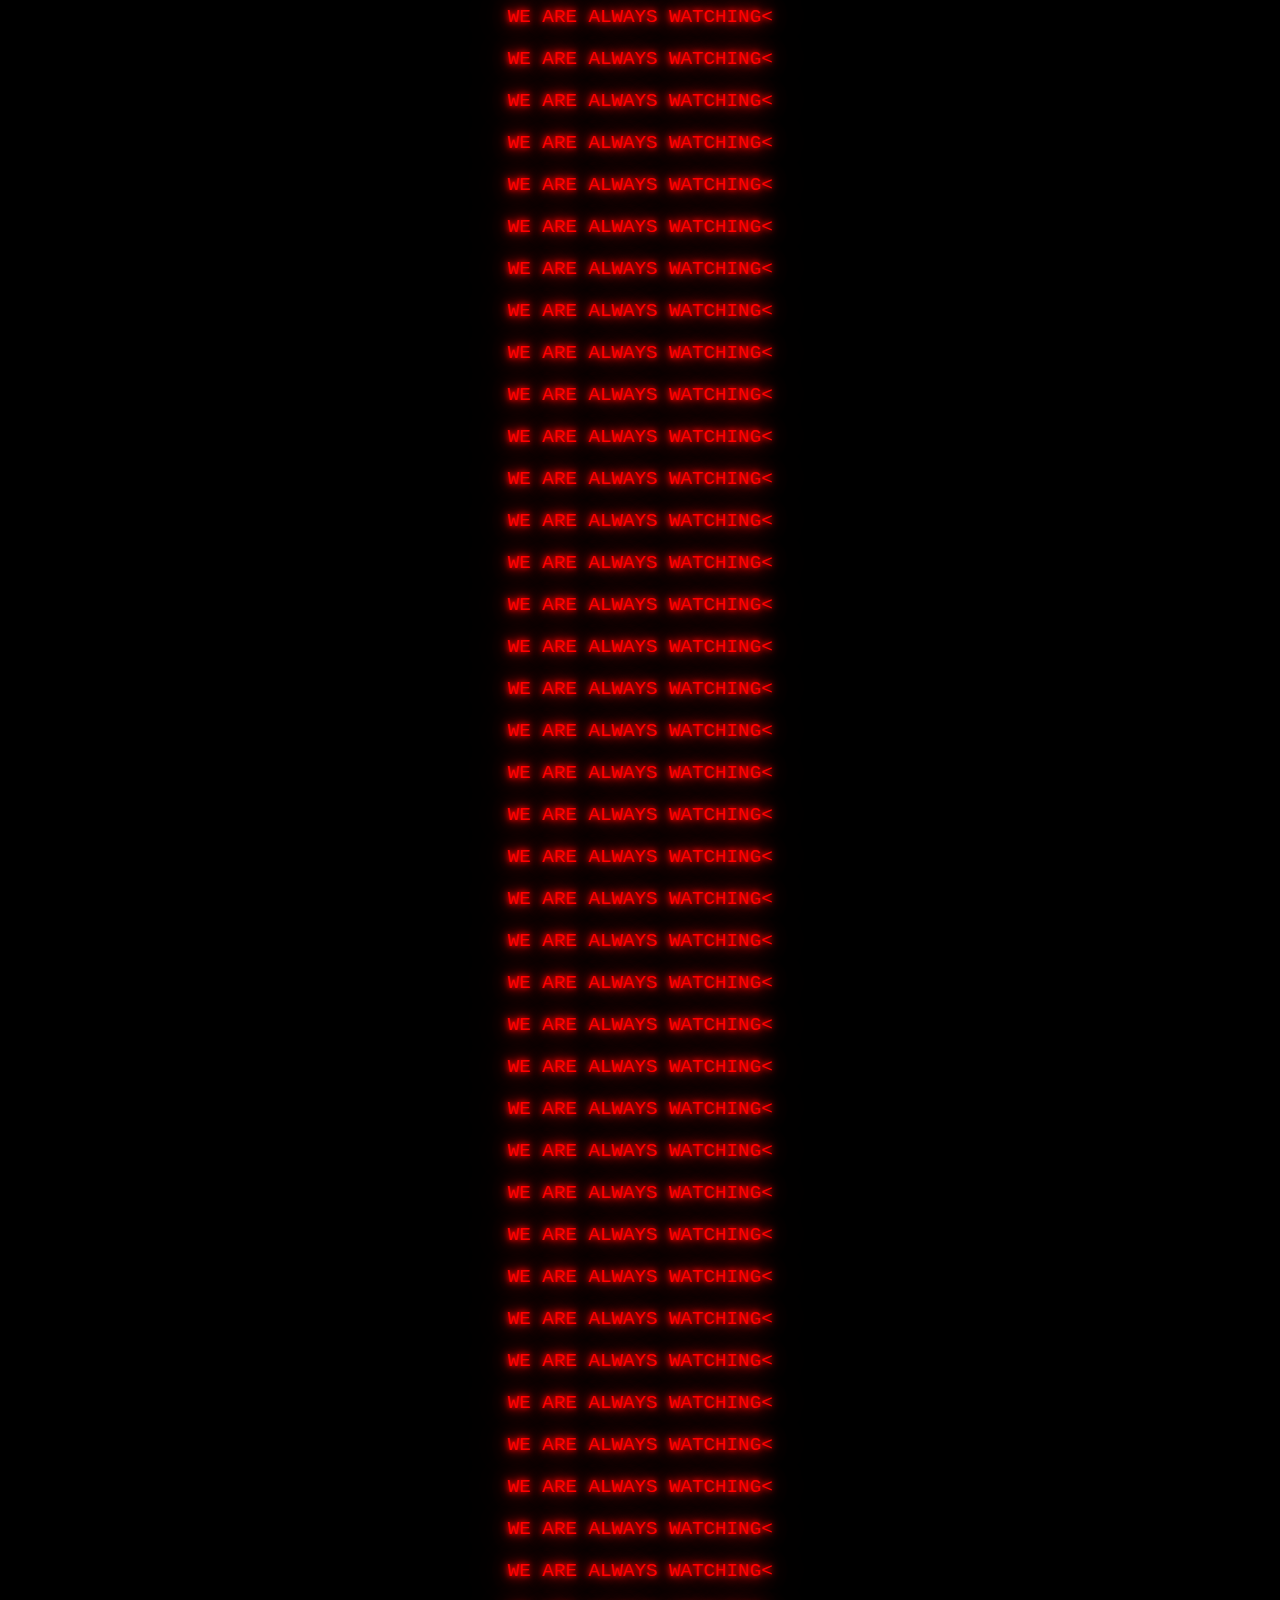
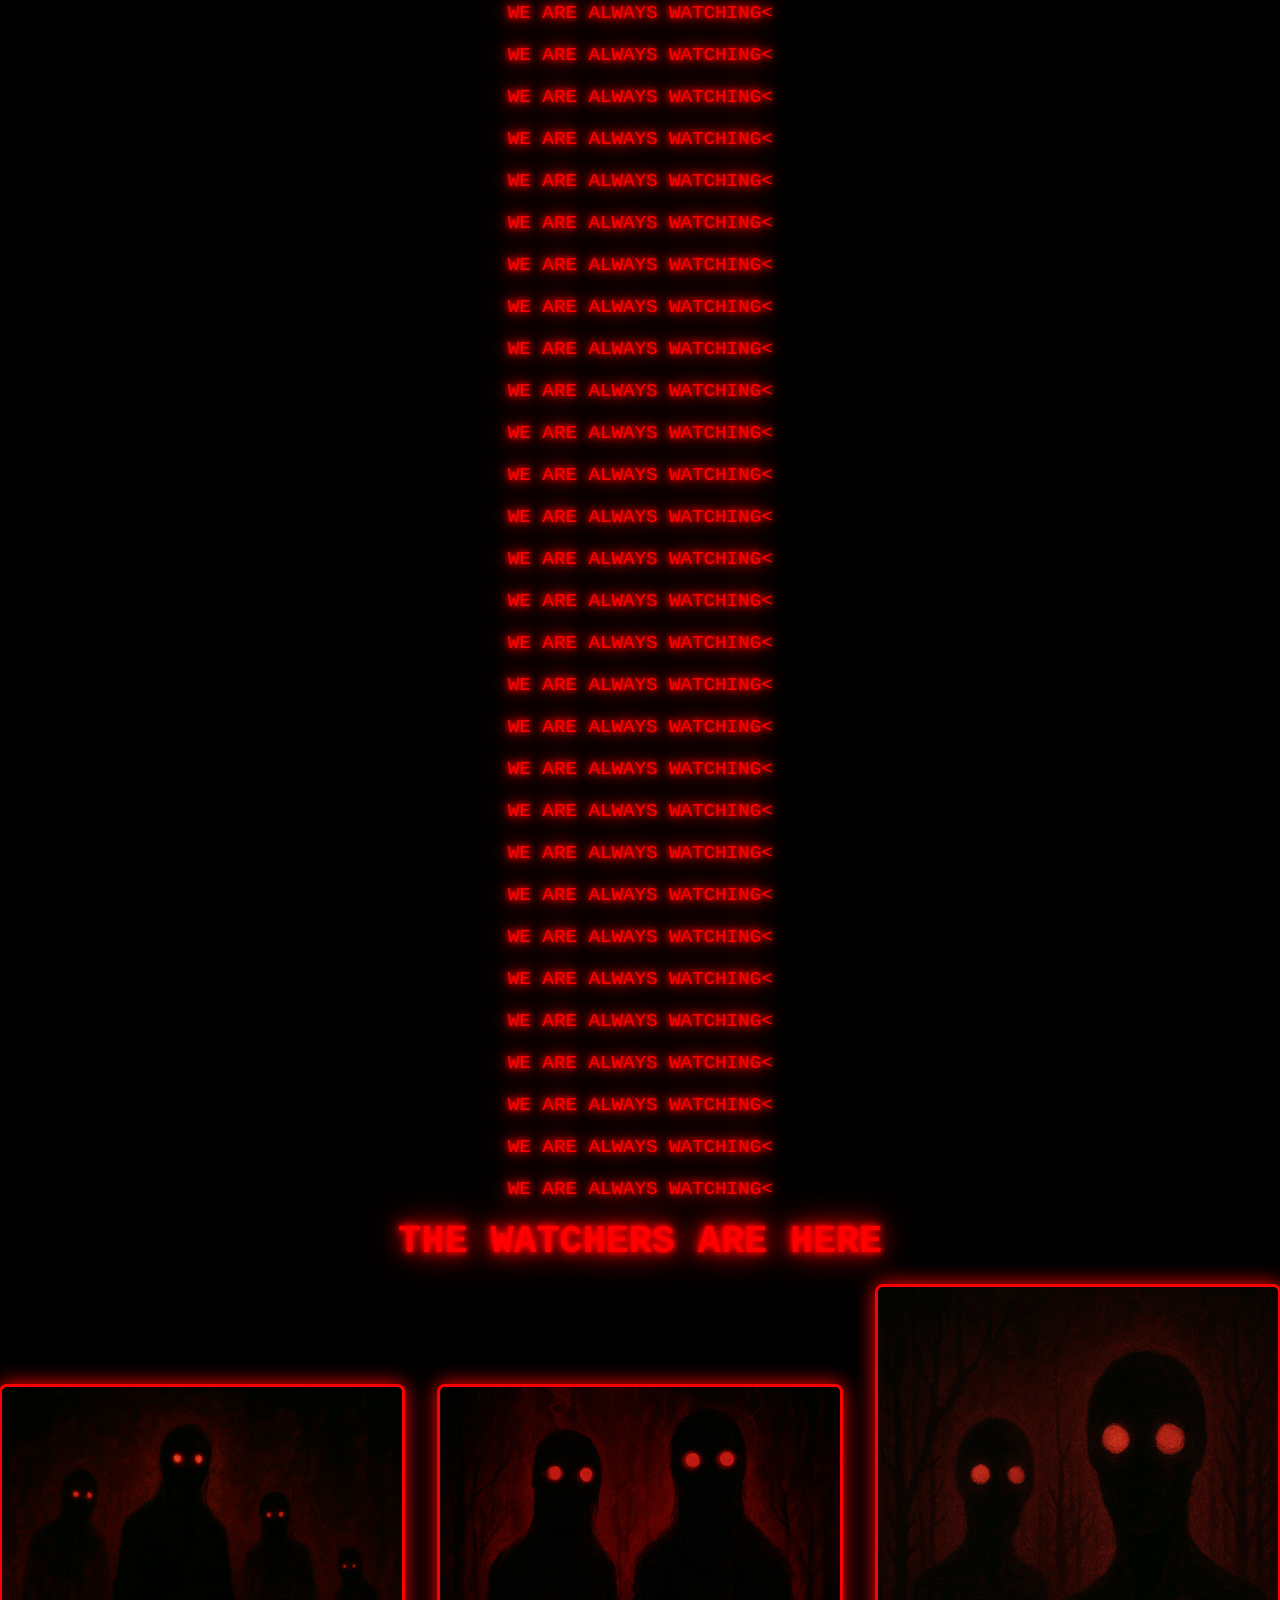
<file: hidden.html>
<!DOCTYPE html>
<html lang="en">
<head>
  <meta charset="UTF-8" />
  <meta name="viewport" content="width=device-width, initial-scale=1.0"/>
  <title>It Sees You</title>
  <link rel="stylesheet" href="styles.css" />
  <style>
    /* Base body style */
    body.hidden {
      background: #000;
      color: #ff0000;
      font-family: monospace, monospace;
      margin: 0;
      padding: 2rem;
      overflow-y: scroll;
      height: 100vh;
      animation: pulse 1.5s infinite;
      position: relative;
      user-select: none;
    }

    @keyframes pulse {
      0%, 100% { background-color: black; }
      50% { background-color: #111; }
    }

    /* Flicker/glitch text effect */
    h1, p {
      text-shadow:
        0 0 5px #ff0000,
        0 0 10px #ff0000,
        0 0 20px #ff0000,
        0 0 40px #ff0000;
      animation: glitch-flicker 2s infinite;
    }
    h1, a {
        text-shadow:
          0 0 5px #ff0000,
          0 0 10px #ff0000,
          0 0 20px #ff0000,
          0 0 40px #ff0000;
        animation: glitch-flicker 2s infinite;
      }

    @keyframes glitch-flicker {
      0%, 19%, 21%, 23%, 25%, 54%, 56%, 100% {
        opacity: 1;
      }
      20%, 22%, 24%, 55% {
        opacity: 0.4;
      }
    }

    /* Scanlines overlay */
    .scanlines {
      pointer-events: none;
      position: fixed;
      top: 0;
      left: 0;
      width: 100%;
      height: 100%;
      background-image: repeating-linear-gradient(
        0deg,
        rgba(255, 0, 0, 0.03),
        rgba(255, 0, 0, 0.03) 1px,
        transparent 2px,
        transparent 3px
      );
      z-index: 9999;
      mix-blend-mode: screen;
    }

/* Container section positioned at the bottom */
.watchers-section {
    position: fixed;
    bottom: 2rem;
    left: 0;
    width: 100%;
    text-align: center;
  }
  
  /* Title styling */
  .watchers-section h2 {
    margin-bottom: 1rem;
    color: #ff0000;
    text-shadow:
      0 0 5px #ff0000,
      0 0 10px #ff0000,
      0 0 20px #ff0000,
      0 0 40px #ff0000;
    font-size: 1.5rem;
  }
  
  /* Images in a row */
  .watchers-container {
    display: flex;
    justify-content: center;
    align-items: center;
    gap: 2rem;
  }
  
  /* Images styling remains the same (you can keep your existing .watcher-img rules) */
  

    /* Watcher images styling */
    .watcher-img {
      width: 100%;
      max-width: 400px;
      filter: drop-shadow(0 0 10px #ff0000);
      border: 3px solid #ff0000;
      border-radius: 8px;
      animation: pulse 1.5s infinite;
      user-select: none;
    }

    /* Add some glitch effect on images */
    .watcher-img:hover {
      animation: glitch-img 1s infinite;
      cursor: zoom-in;
    }

    @keyframes glitch-img {
      0% {
        clip-path: inset(0 0 0 0);
        transform: translate(0);
        filter: drop-shadow(0 0 10px #ff0000);
      }
      20% {
        clip-path: inset(10% 0 0 0);
        transform: translate(-5px, 2px);
        filter: drop-shadow(0 0 20px #ff4444);
      }
      40% {
        clip-path: inset(0 10% 10% 0);
        transform: translate(5px, -2px);
        filter: drop-shadow(0 0 25px #ff0000);
      }
      60% {
        clip-path: inset(5% 0 5% 0);
        transform: translate(-3px, 1px);
        filter: drop-shadow(0 0 15px #ff2222);
      }
      80% {
        clip-path: inset(0 5% 0 5%);
        transform: translate(3px, -1px);
        filter: drop-shadow(0 0 20px #ff4444);
      }
      100% {
        clip-path: inset(0 0 0 0);
        transform: translate(0);
        filter: drop-shadow(0 0 10px #ff0000);
      }
    }

.footer-credits {
  width: 100%;
  background: rgba(0, 0, 0, 0.95);
  color: #ff0000;
  font-family: monospace;
  text-align: center;
  padding: 2rem 1rem;
  margin-top: 6rem;
  text-shadow:
    0 0 4px #ff0000,
    0 0 8px #ff0000;
  border-top: 1px solid #ff0000;
  animation: glitch-flicker 3s infinite;
  padding-bottom: 100px;
}

.credits-container p {
  margin: 0.3rem 0;
  font-size: 0.95rem;
  opacity: 0.9;
}

.footer-credits a {
  color: #ff3333;
  text-decoration: none;
  text-shadow: 0 0 6px #ff0000;
}
.footer-credits a:hover {
  text-decoration: underline;
}

    
  </style>
</head>
<body class="hidden">
  <div class="scanlines"></div>
  <h1>👁️ IT KNOWS WHO YOU ARE 👁️</h1>
  <p>The watcher has entered your space.<br>There is no going back.</p>
  <p>WE ARE ALWAYS WATCHING<</p>
  <p>WE ARE ALWAYS WATCHING<</p>
  <p>WE ARE ALWAYS WATCHING<</p>
  <p>WE ARE ALWAYS WATCHING<</p>
  <p>WE ARE ALWAYS WATCHING<</p>
  <p>WE ARE ALWAYS WATCHING<</p>
  <p>WE ARE ALWAYS WATCHING<</p>
  <p>WE ARE ALWAYS WATCHING<</p>
  <p>WE ARE ALWAYS WATCHING<</p>
  <p>WE ARE ALWAYS WATCHING<</p>
  <p>WE ARE ALWAYS WATCHING<</p>
  <p>WE ARE ALWAYS WATCHING<</p>
  <p>WE ARE ALWAYS WATCHING<</p>
  <p>WE ARE ALWAYS WATCHING<</p>
  <p>WE ARE ALWAYS WATCHING<</p>
  <p>WE ARE ALWAYS WATCHING<</p>
  <p>WE ARE ALWAYS WATCHING<</p>
  <p>WE ARE ALWAYS WATCHING<</p>
  <p>WE ARE ALWAYS WATCHING<</p>
  <p>WE ARE ALWAYS WATCHING<</p>
  <p>WE ARE ALWAYS WATCHING<</p>
  <p>WE ARE ALWAYS WATCHING<</p>
  <p>WE ARE ALWAYS WATCHING<</p>
  <p>WE ARE ALWAYS WATCHING<</p>
  <p>WE ARE ALWAYS WATCHING<</p>
  <p>WE ARE ALWAYS WATCHING<</p>
  <p>WE ARE ALWAYS WATCHING<</p>
  <p>WE ARE ALWAYS WATCHING<</p>
  <p>WE ARE ALWAYS WATCHING<</p>
  <p>WE ARE ALWAYS WATCHING<</p>
  <p>WE ARE ALWAYS WATCHING<</p>
  <p>WE ARE ALWAYS WATCHING<</p>
  <p>WE ARE ALWAYS WATCHING<</p>
  <p>WE ARE ALWAYS WATCHING<</p>
  <p>WE ARE ALWAYS WATCHING<</p>
  <p>WE ARE ALWAYS WATCHING<</p>
  <p>WE ARE ALWAYS WATCHING<</p>
  <p>WE ARE ALWAYS WATCHING<</p>
  <p>WE ARE ALWAYS WATCHING<</p>
  <p>WE ARE ALWAYS WATCHING<</p>
  <p>WE ARE ALWAYS WATCHING<</p>
  <p>WE ARE ALWAYS WATCHING<</p>
  <p>WE ARE ALWAYS WATCHING<</p>
  <p>WE ARE ALWAYS WATCHING<</p>
  <p>WE ARE ALWAYS WATCHING<</p>
  <p>WE ARE ALWAYS WATCHING<</p>
  <p>WE ARE ALWAYS WATCHING<</p>
  <p>WE ARE ALWAYS WATCHING<</p>
  <p>WE ARE ALWAYS WATCHING<</p>
  <p>WE ARE ALWAYS WATCHING<</p>
  <p>WE ARE ALWAYS WATCHING<</p>
  <p>WE ARE ALWAYS WATCHING<</p>
  <p>WE ARE ALWAYS WATCHING<</p>
  <p>WE ARE ALWAYS WATCHING<</p>
  <p>WE ARE ALWAYS WATCHING<</p>
  <p>WE ARE ALWAYS WATCHING<</p>
  <p>WE ARE ALWAYS WATCHING<</p>
  <p>WE ARE ALWAYS WATCHING<</p>
  <p>WE ARE ALWAYS WATCHING<</p>
  <p>WE ARE ALWAYS WATCHING<</p>
  <p>WE ARE ALWAYS WATCHING<</p>
  <p>WE ARE ALWAYS WATCHING<</p>
  <p>WE ARE ALWAYS WATCHING<</p>
  <p>WE ARE ALWAYS WATCHING<</p>
  <p>WE ARE ALWAYS WATCHING<</p>
  <p>WE ARE ALWAYS WATCHING<</p>
  <p>WE ARE ALWAYS WATCHING<</p>
  <p>WE ARE ALWAYS WATCHING<</p>
  <p>WE ARE ALWAYS WATCHING<</p>
  <p>WE ARE ALWAYS WATCHING<</p>
  <p>WE ARE ALWAYS WATCHING<</p>
  <p>WE ARE ALWAYS WATCHING<</p>
  <p>WE ARE ALWAYS WATCHING<</p>
  <p>WE ARE ALWAYS WATCHING<</p>
  <p>WE ARE ALWAYS WATCHING<</p>
  <p>WE ARE ALWAYS WATCHING<</p>
  <p>WE ARE ALWAYS WATCHING<</p>
  <p>WE ARE ALWAYS WATCHING<</p>
  <p>WE ARE ALWAYS WATCHING<</p>
  <p>WE ARE ALWAYS WATCHING<</p>
  <p>WE ARE ALWAYS WATCHING<</p>
  <p>WE ARE ALWAYS WATCHING<</p>
  <p>WE ARE ALWAYS WATCHING<</p>
  <p>WE ARE ALWAYS WATCHING<</p>
  <p>WE ARE ALWAYS WATCHING<</p>
  <p>WE ARE ALWAYS WATCHING<</p>
  <p>WE ARE ALWAYS WATCHING<</p>
  <p>WE ARE ALWAYS WATCHING<</p>
  <p>WE ARE ALWAYS WATCHING<</p>
  <p>WE ARE ALWAYS WATCHING<</p>
  <p>WE ARE ALWAYS WATCHING<</p>
  <p>WE ARE ALWAYS WATCHING<</p>
  <p>WE ARE ALWAYS WATCHING<</p>
  <p>WE ARE ALWAYS WATCHING<</p>
  <p>WE ARE ALWAYS WATCHING<</p>
  <p>WE ARE ALWAYS WATCHING<</p>
  <p>WE ARE ALWAYS WATCHING<</p>
  <p>WE ARE ALWAYS WATCHING<</p>
  <p>WE ARE ALWAYS WATCHING<</p>
  <p>WE ARE ALWAYS WATCHING<</p>
  <p>WE ARE ALWAYS WATCHING<</p>
  <p>WE ARE ALWAYS WATCHING<</p>
  <p>WE ARE ALWAYS WATCHING<</p>
  <p>WE ARE ALWAYS WATCHING<</p>
  <p>WE ARE ALWAYS WATCHING<</p>
  <p>WE ARE ALWAYS WATCHING<</p>
  <p>WE ARE ALWAYS WATCHING<</p>
  <p>WE ARE ALWAYS WATCHING<</p>
  <p>WE ARE ALWAYS WATCHING<</p>
  <p>WE ARE ALWAYS WATCHING<</p>
  <p>WE ARE ALWAYS WATCHING<</p>
  <p>WE ARE ALWAYS WATCHING<</p>
  <p>WE ARE ALWAYS WATCHING<</p>
  <p>WE ARE ALWAYS WATCHING<</p>
  <p>WE ARE ALWAYS WATCHING<</p>
  <p>WE ARE ALWAYS WATCHING<</p>
  <p>WE ARE ALWAYS WATCHING<</p>
  <p>WE ARE ALWAYS WATCHING<</p>
  <p>WE ARE ALWAYS WATCHING<</p>
  <p>WE ARE ALWAYS WATCHING<</p>
  <p>WE ARE ALWAYS WATCHING<</p>
  <p>WE ARE ALWAYS WATCHING<</p>
  <p>WE ARE ALWAYS WATCHING<</p>
  <p>WE ARE ALWAYS WATCHING<</p>
  <p>WE ARE ALWAYS WATCHING<</p>
  <p>WE ARE ALWAYS WATCHING<</p>
  <p>WE ARE ALWAYS WATCHING<</p>
  <p>WE ARE ALWAYS WATCHING<</p>
  <p>WE ARE ALWAYS WATCHING<</p>
  <p>WE ARE ALWAYS WATCHING<</p>
  <p>WE ARE ALWAYS WATCHING<</p>
  <p>WE ARE ALWAYS WATCHING<</p>
  <p>WE ARE ALWAYS WATCHING<</p>
  <p>WE ARE ALWAYS WATCHING<</p>
  <p>WE ARE ALWAYS WATCHING<</p>
  <p>WE ARE ALWAYS WATCHING<</p>
  <p>WE ARE ALWAYS WATCHING<</p>
  <p>WE ARE ALWAYS WATCHING<</p>
  <p>WE ARE ALWAYS WATCHING<</p>
  <p>WE ARE ALWAYS WATCHING<</p>
  <p>WE ARE ALWAYS WATCHING<</p>
  <p>WE ARE ALWAYS WATCHING<</p>
  <p>WE ARE ALWAYS WATCHING<</p>
  <p>WE ARE ALWAYS WATCHING<</p>
  <p>WE ARE ALWAYS WATCHING<</p>
  <p>WE ARE ALWAYS WATCHING<</p>
  <p>WE ARE ALWAYS WATCHING<</p>
  <p>WE ARE ALWAYS WATCHING<</p>
  <p>WE ARE ALWAYS WATCHING<</p>
  <p>WE ARE ALWAYS WATCHING<</p>
  <p>WE ARE ALWAYS WATCHING<</p>
  <p>WE ARE ALWAYS WATCHING<</p>
  <p>WE ARE ALWAYS WATCHING<</p>
  <p>WE ARE ALWAYS WATCHING<</p>
  <p>WE ARE ALWAYS WATCHING<</p>
  <p>WE ARE ALWAYS WATCHING<</p>
  <p>WE ARE ALWAYS WATCHING<</p>
  <p>WE ARE ALWAYS WATCHING<</p>
  <p>WE ARE ALWAYS WATCHING<</p>
  <p>WE ARE ALWAYS WATCHING<</p>
  <p>WE ARE ALWAYS WATCHING<</p>
  <p>WE ARE ALWAYS WATCHING<</p>
  <p>WE ARE ALWAYS WATCHING<</p>
  <p>WE ARE ALWAYS WATCHING<</p>
  <p>WE ARE ALWAYS WATCHING<</p>
  <p>WE ARE ALWAYS WATCHING<</p>
  <p>WE ARE ALWAYS WATCHING<</p>
  <p>WE ARE ALWAYS WATCHING<</p>
  <p>WE ARE ALWAYS WATCHING<</p>
  <p>WE ARE ALWAYS WATCHING<</p>
  <p>WE ARE ALWAYS WATCHING<</p>
  <p>WE ARE ALWAYS WATCHING<</p>
  <p>WE ARE ALWAYS WATCHING<</p>
  <p>WE ARE ALWAYS WATCHING<</p>
  <p>WE ARE ALWAYS WATCHING<</p>
  <p>WE ARE ALWAYS WATCHING<</p>
  <p>WE ARE ALWAYS WATCHING<</p>
  <p>WE ARE ALWAYS WATCHING<</p>
  <p>WE ARE ALWAYS WATCHING<</p>
  <p>WE ARE ALWAYS WATCHING<</p>
  <p>WE ARE ALWAYS WATCHING<</p>
  <p>WE ARE ALWAYS WATCHING<</p>
  <p>WE ARE ALWAYS WATCHING<</p>
  <p>WE ARE ALWAYS WATCHING<</p>
  <p>WE ARE ALWAYS WATCHING<</p>
  <p>WE ARE ALWAYS WATCHING<</p>
  <p>WE ARE ALWAYS WATCHING<</p>
  <p>WE ARE ALWAYS WATCHING<</p>
  <p>WE ARE ALWAYS WATCHING<</p>
  <p>WE ARE ALWAYS WATCHING<</p>
  <p>WE ARE ALWAYS WATCHING<</p>
  <p>WE ARE ALWAYS WATCHING<</p>
  <p>WE ARE ALWAYS WATCHING<</p>
  <p>WE ARE ALWAYS WATCHING<</p>
  <p>WE ARE ALWAYS WATCHING<</p>
  <p>WE ARE ALWAYS WATCHING<</p>
  <p>WE ARE ALWAYS WATCHING<</p>
  <p>WE ARE ALWAYS WATCHING<</p>
  <p>WE ARE ALWAYS WATCHING<</p>
  <p>WE ARE ALWAYS WATCHING<</p>
  <p>WE ARE ALWAYS WATCHING<</p>
  <p>WE ARE ALWAYS WATCHING<</p>
  <p>WE ARE ALWAYS WATCHING<</p>
  <p>WE ARE ALWAYS WATCHING<</p>
  <p>WE ARE ALWAYS WATCHING<</p>
  <p>WE ARE ALWAYS WATCHING<</p>
  <p>WE ARE ALWAYS WATCHING<</p>
  <p>WE ARE ALWAYS WATCHING<</p>
  <p>WE ARE ALWAYS WATCHING<</p>
  <p>WE ARE ALWAYS WATCHING<</p>
  <p>WE ARE ALWAYS WATCHING<</p>
  <p>WE ARE ALWAYS WATCHING<</p>
  <p>WE ARE ALWAYS WATCHING<</p>
  <p>WE ARE ALWAYS WATCHING<</p>
  <p>WE ARE ALWAYS WATCHING<</p>
  <p>WE ARE ALWAYS WATCHING<</p>
  <p>WE ARE ALWAYS WATCHING<</p>
  <p>WE ARE ALWAYS WATCHING<</p>
  <p>WE ARE ALWAYS WATCHING<</p>
  <p>WE ARE ALWAYS WATCHING<</p>
  <p>WE ARE ALWAYS WATCHING<</p>
  <p>WE ARE ALWAYS WATCHING<</p>
  <p>WE ARE ALWAYS WATCHING<</p>
  <p>WE ARE ALWAYS WATCHING<</p>
  <p>WE ARE ALWAYS WATCHING<</p>
  <p>WE ARE ALWAYS WATCHING<</p>
  <p>WE ARE ALWAYS WATCHING<</p>
  <p>WE ARE ALWAYS WATCHING<</p>
  <p>WE ARE ALWAYS WATCHING<</p>
  <p>WE ARE ALWAYS WATCHING<</p>
  <p>WE ARE ALWAYS WATCHING<</p>
  <p>WE ARE ALWAYS WATCHING<</p>
  <p>WE ARE ALWAYS WATCHING<</p>
  <p>WE ARE ALWAYS WATCHING<</p>
  <p>WE ARE ALWAYS WATCHING<</p>
  <p>WE ARE ALWAYS WATCHING<</p>
  <p>WE ARE ALWAYS WATCHING<</p>
  <p>WE ARE ALWAYS WATCHING<</p>
  <p>WE ARE ALWAYS WATCHING<</p>
  <p>WE ARE ALWAYS WATCHING<</p>
  <p>WE ARE ALWAYS WATCHING<</p>
  <p>WE ARE ALWAYS WATCHING<</p>
  <p>WE ARE ALWAYS WATCHING<</p> 
  <p>WE ARE ALWAYS WATCHING<</p>
  <p>WE ARE ALWAYS WATCHING<</p>
  <p>WE ARE ALWAYS WATCHING<</p>
  <p>WE ARE ALWAYS WATCHING<</p>
  <p>WE ARE ALWAYS WATCHING<</p>
  <p>WE ARE ALWAYS WATCHING<</p>
  <p>WE ARE ALWAYS WATCHING<</p>
  <p>WE ARE ALWAYS WATCHING<</p>
  <p>WE ARE ALWAYS WATCHING<</p>
  <p>WE ARE ALWAYS WATCHING<</p>
  <p>WE ARE ALWAYS WATCHING<</p>
  <p>WE ARE ALWAYS WATCHING<</p>
  <p>WE ARE ALWAYS WATCHING<</p>
  <p>WE ARE ALWAYS WATCHING<</p>
  <p>WE ARE ALWAYS WATCHING<</p>
  <p>WE ARE ALWAYS WATCHING<</p>
  <p>WE ARE ALWAYS WATCHING<</p>
  <p>WE ARE ALWAYS WATCHING<</p>
  <p>WE ARE ALWAYS WATCHING<</p>
  <p>WE ARE ALWAYS WATCHING<</p>
  <p>WE ARE ALWAYS WATCHING<</p>
  <p>WE ARE ALWAYS WATCHING<</p>
  <p>WE ARE ALWAYS WATCHING<</p>
  <p>WE ARE ALWAYS WATCHING<</p>
  <p>WE ARE ALWAYS WATCHING<</p>
  <p>WE ARE ALWAYS WATCHING<</p>
  <p>WE ARE ALWAYS WATCHING<</p>
  <p>WE ARE ALWAYS WATCHING<</p>
  <p>WE ARE ALWAYS WATCHING<</p>
  <p>WE ARE ALWAYS WATCHING<</p>
  <p>WE ARE ALWAYS WATCHING<</p>
  <p>WE ARE ALWAYS WATCHING<</p>
  <p>WE ARE ALWAYS WATCHING<</p>
  <p>WE ARE ALWAYS WATCHING<</p>
  <p>WE ARE ALWAYS WATCHING<</p>
  <p>WE ARE ALWAYS WATCHING<</p>
  <p>WE ARE ALWAYS WATCHING<</p>
  <p>WE ARE ALWAYS WATCHING<</p>
  <p>WE ARE ALWAYS WATCHING<</p>
  <p>WE ARE ALWAYS WATCHING<</p>
  <p>WE ARE ALWAYS WATCHING<</p>
  <p>WE ARE ALWAYS WATCHING<</p>
  <p>WE ARE ALWAYS WATCHING<</p>
  <p>WE ARE ALWAYS WATCHING<</p>
  <p>WE ARE ALWAYS WATCHING<</p>
  <p>WE ARE ALWAYS WATCHING<</p>
  <p>WE ARE ALWAYS WATCHING<</p>
  <p>WE ARE ALWAYS WATCHING<</p>
  <p>WE ARE ALWAYS WATCHING<</p>
  <p>WE ARE ALWAYS WATCHING<</p>
  <p>WE ARE ALWAYS WATCHING<</p>
  <p>WE ARE ALWAYS WATCHING<</p>
  <p>WE ARE ALWAYS WATCHING<</p>
  <p>WE ARE ALWAYS WATCHING<</p>
  <p>WE ARE ALWAYS WATCHING<</p>
  <p>WE ARE ALWAYS WATCHING<</p>
  <p>WE ARE ALWAYS WATCHING<</p>
  <p>WE ARE ALWAYS WATCHING<</p>
  <p>WE ARE ALWAYS WATCHING<</p>
  <p>WE ARE ALWAYS WATCHING<</p>
  <p>WE ARE ALWAYS WATCHING<</p>
  <p>WE ARE ALWAYS WATCHING<</p>
  <p>WE ARE ALWAYS WATCHING<</p>
  <p>WE ARE ALWAYS WATCHING<</p>
  <p>WE ARE ALWAYS WATCHING<</p>
  <p>WE ARE ALWAYS WATCHING<</p>
  <p>WE ARE ALWAYS WATCHING<</p>
  <p>WE ARE ALWAYS WATCHING<</p>
  <p>WE ARE ALWAYS WATCHING<</p>
  <p>WE ARE ALWAYS WATCHING<</p>
  <p>WE ARE ALWAYS WATCHING<</p>
  <p>WE ARE ALWAYS WATCHING<</p>
  <p>WE ARE ALWAYS WATCHING<</p>
  <p>WE ARE ALWAYS WATCHING<</p>
  <p>WE ARE ALWAYS WATCHING<</p>
  <p>WE ARE ALWAYS WATCHING<</p>
  <p>WE ARE ALWAYS WATCHING<</p>
  <p>WE ARE ALWAYS WATCHING<</p>
  <p>WE ARE ALWAYS WATCHING<</p>
  <p>WE ARE ALWAYS WATCHING<</p>
  <p>WE ARE ALWAYS WATCHING<</p>
  <p>WE ARE ALWAYS WATCHING<</p>
  <p>WE ARE ALWAYS WATCHING<</p>
  <p>WE ARE ALWAYS WATCHING<</p>
  <p>WE ARE ALWAYS WATCHING<</p>
  <p>WE ARE ALWAYS WATCHING<</p>
  <p>WE ARE ALWAYS WATCHING<</p>
  <p>WE ARE ALWAYS WATCHING<</p>
  <p>WE ARE ALWAYS WATCHING<</p>
  <p>WE ARE ALWAYS WATCHING<</p>
  <p>WE ARE ALWAYS WATCHING<</p>
  <p>WE ARE ALWAYS WATCHING<</p>
  <p>WE ARE ALWAYS WATCHING<</p>
  <p>WE ARE ALWAYS WATCHING<</p>
  <p>WE ARE ALWAYS WATCHING<</p>
  <p>WE ARE ALWAYS WATCHING<</p>
  <p>WE ARE ALWAYS WATCHING<</p>
  <p>WE ARE ALWAYS WATCHING<</p>
  <p>WE ARE ALWAYS WATCHING<</p>
  <p>WE ARE ALWAYS WATCHING<</p>
  <p>WE ARE ALWAYS WATCHING<</p>
  <p>WE ARE ALWAYS WATCHING<</p>
  <p>WE ARE ALWAYS WATCHING<</p>
  <p>WE ARE ALWAYS WATCHING<</p>
  <p>WE ARE ALWAYS WATCHING<</p>
  <p>WE ARE ALWAYS WATCHING<</p>
  <p>WE ARE ALWAYS WATCHING<</p>
  <p>WE ARE ALWAYS WATCHING<</p>
  <p>WE ARE ALWAYS WATCHING<</p>
  <p>WE ARE ALWAYS WATCHING<</p>
  <p>WE ARE ALWAYS WATCHING<</p>
  <p>WE ARE ALWAYS WATCHING<</p>
  <p>WE ARE ALWAYS WATCHING<</p>
  <p>WE ARE ALWAYS WATCHING<</p>
  <p>WE ARE ALWAYS WATCHING<</p>
  <p>WE ARE ALWAYS WATCHING<</p>
  <p>WE ARE ALWAYS WATCHING<</p>
  <p>WE ARE ALWAYS WATCHING<</p>
  <p>WE ARE ALWAYS WATCHING<</p>
  <p>WE ARE ALWAYS WATCHING<</p>
  <p>WE ARE ALWAYS WATCHING<</p>
  <p>WE ARE ALWAYS WATCHING<</p>
  <p>WE ARE ALWAYS WATCHING<</p>
  <p>WE ARE ALWAYS WATCHING<</p>
  <p>WE ARE ALWAYS WATCHING<</p>




  <h1>THE WATCHERS ARE HERE</h1>
  <div class="watchers-container">
    <img src="watcher1.png" alt="Watcher 1" class="watcher-img" />
    <img src="watcher2.png" alt="Watcher 2" class="watcher-img" />
    <img src="watcher3.png" alt="Watcher 3" class="watcher-img" />
  </div>

  <a href="index.html">← Return Home</a>


  
  <!-- Message box -->
  <div id="message-box">WE ARE ALWAYS WATCHING</div>

  <!-- Audio element for whispers -->
  <audio id="whispers-audio" src="whispers.mp3" preload="auto"></audio>
  <!-- Audio element for breathing sound -->
<audio id="breathing-audio" src="breathing.mp3" preload="auto" loop></audio>


<script>
  const messageBox = document.getElementById('message-box');
  const whispersAudio = document.getElementById('whispers-audio');
  const breathingAudio = document.getElementById('breathing-audio');

  function showMessage() {
    messageBox.style.display = 'block';
    whispersAudio.currentTime = 0;
    whispersAudio.play().catch(err => {
      console.log('Whispers autoplay blocked:', err);
    });

    setTimeout(() => {
      messageBox.style.display = 'none';
    }, 4000);
  }

  // Start breathing and whispers on first interaction
  function startAudioExperience() {
    breathingAudio.volume = 0.3;
    breathingAudio.play().catch(err => {
      console.log('Breathing autoplay blocked:', err);
    });

    showMessage(); // First whisper
    setInterval(showMessage, 30000); // Every 30 seconds
  }

  // Wait for user interaction to comply with autoplay policies
  document.addEventListener('click', startAudioExperience, { once: true });
</script>






<footer class="footer-credits">
  <div class="credits-container">
    <p><strong>CREATED BY:</strong> Sir-spookiez (Tyler Evetts)</p>
    <p><em>A descent into the unknown, where the watchers never blink.</em></p>
    <p>&copy; 2025 Tyler Evetts. All Rights Reserved.</p>
    <p>Audio, visual, and design elements are the intellectual property of the creator.</p>
    <p>Unauthorized duplication will be... noticed ️</p>
  </div>
</footer>



</body>
</html>
</file>
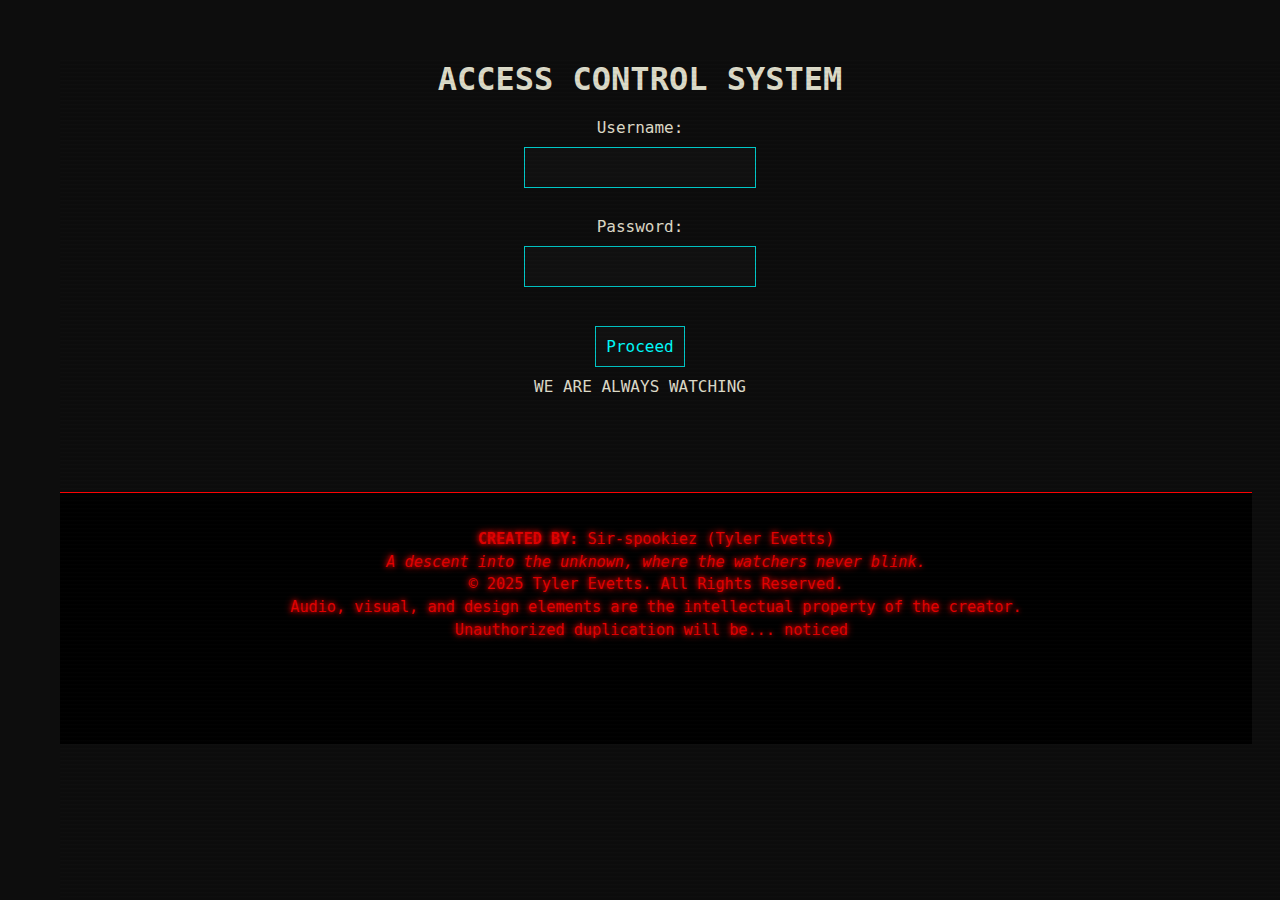
<file: login.html>
<!DOCTYPE html>
<html lang="en">
<head>
  <meta charset="UTF-8" />
  <meta name="viewport" content="width=device-width, initial-scale=1.0"/>
  <title>Access Control</title>
  <link rel="stylesheet" href="styles.css" />
</head>
<body class="login">
  <div class="scanlines"></div>
  <h1>ACCESS CONTROL SYSTEM</h1>

  <!-- LOGIN FORM -->
  <form onsubmit="return checkLogin(event)">
    <label>Username:</label><br>
    <input type="text" id="login-user" required><br><br>
    <label>Password:</label><br>
    <input type="password" id="login-pass" required><br><br>
    <button type="submit">Proceed</button>
  </form>

  <!-- ERROR MESSAGE -->
  <p id="error-msg" style="color:#ff0000; display:none;">ACCESS DENIED</p>

  <!-- Message box -->
  <div id="message-box">WE ARE ALWAYS WATCHING</div>

  <!-- Audio elements -->
  <audio id="whispers-audio" src="whispers.mp3" preload="auto"></audio>
  <audio id="breathing-audio" src="breathing.mp3" preload="auto" loop></audio>

  <script>
    const messageBox = document.getElementById('message-box');
    const whispersAudio = document.getElementById('whispers-audio');
    const breathingAudio = document.getElementById('breathing-audio');
    const errorMsg = document.getElementById('error-msg');
  
    function showMessage() {
      messageBox.style.display = 'block';
      whispersAudio.currentTime = 0;
      whispersAudio.play().catch(err => {
        console.log('Whispers autoplay blocked:', err);
      });
  
      setTimeout(() => {
        messageBox.style.display = 'none';
      }, 4000);
    }
  
    // Start breathing and whispers on first interaction
    function startAudioExperience() {
      breathingAudio.volume = 0.3;
      breathingAudio.play().catch(err => {
        console.log('Breathing autoplay blocked:', err);
      });
  
      showMessage(); // First whisper
      setInterval(showMessage, 30000); // Every 30 seconds
    }
  
    // Wait for user interaction to comply with autoplay policies
    document.addEventListener('click', startAudioExperience, { once: true });
  
    // LOGIN VALIDATION FUNCTION  
      function checkLogin(event) {
        event.preventDefault(); // Stop form from reloading the page
      
        const enteredUser = document.getElementById('login-user').value.trim().toUpperCase();
        const enteredPass = document.getElementById('login-pass').value.trim().toUpperCase();
      
        const correctUser = "THE SILENT WATCHER";
        const correctPass = "1980-GG"; // make it lowercase
      
        if (enteredUser === correctUser && enteredPass === correctPass) {
          // Redirect to gate.html
          window.location.href = "gate.html";
        } else {
          errorMsg.style.display = 'block';
          setTimeout(() => {
            errorMsg.style.display = 'none';
          }, 3000);
        }
      
        return false;
      }
      
  </script>
  
  

  


<footer class="footer-credits">
  <div class="credits-container">
    <p><strong>CREATED BY:</strong> Sir-spookiez (Tyler Evetts)</p>
    <p><em>A descent into the unknown, where the watchers never blink.</em></p>
    <p>&copy; 2025 Tyler Evetts. All Rights Reserved.</p>
    <p>Audio, visual, and design elements are the intellectual property of the creator.</p>
    <p>Unauthorized duplication will be... noticed ️</p>
  </div>
</footer>
 

</body>
</html>
</file>
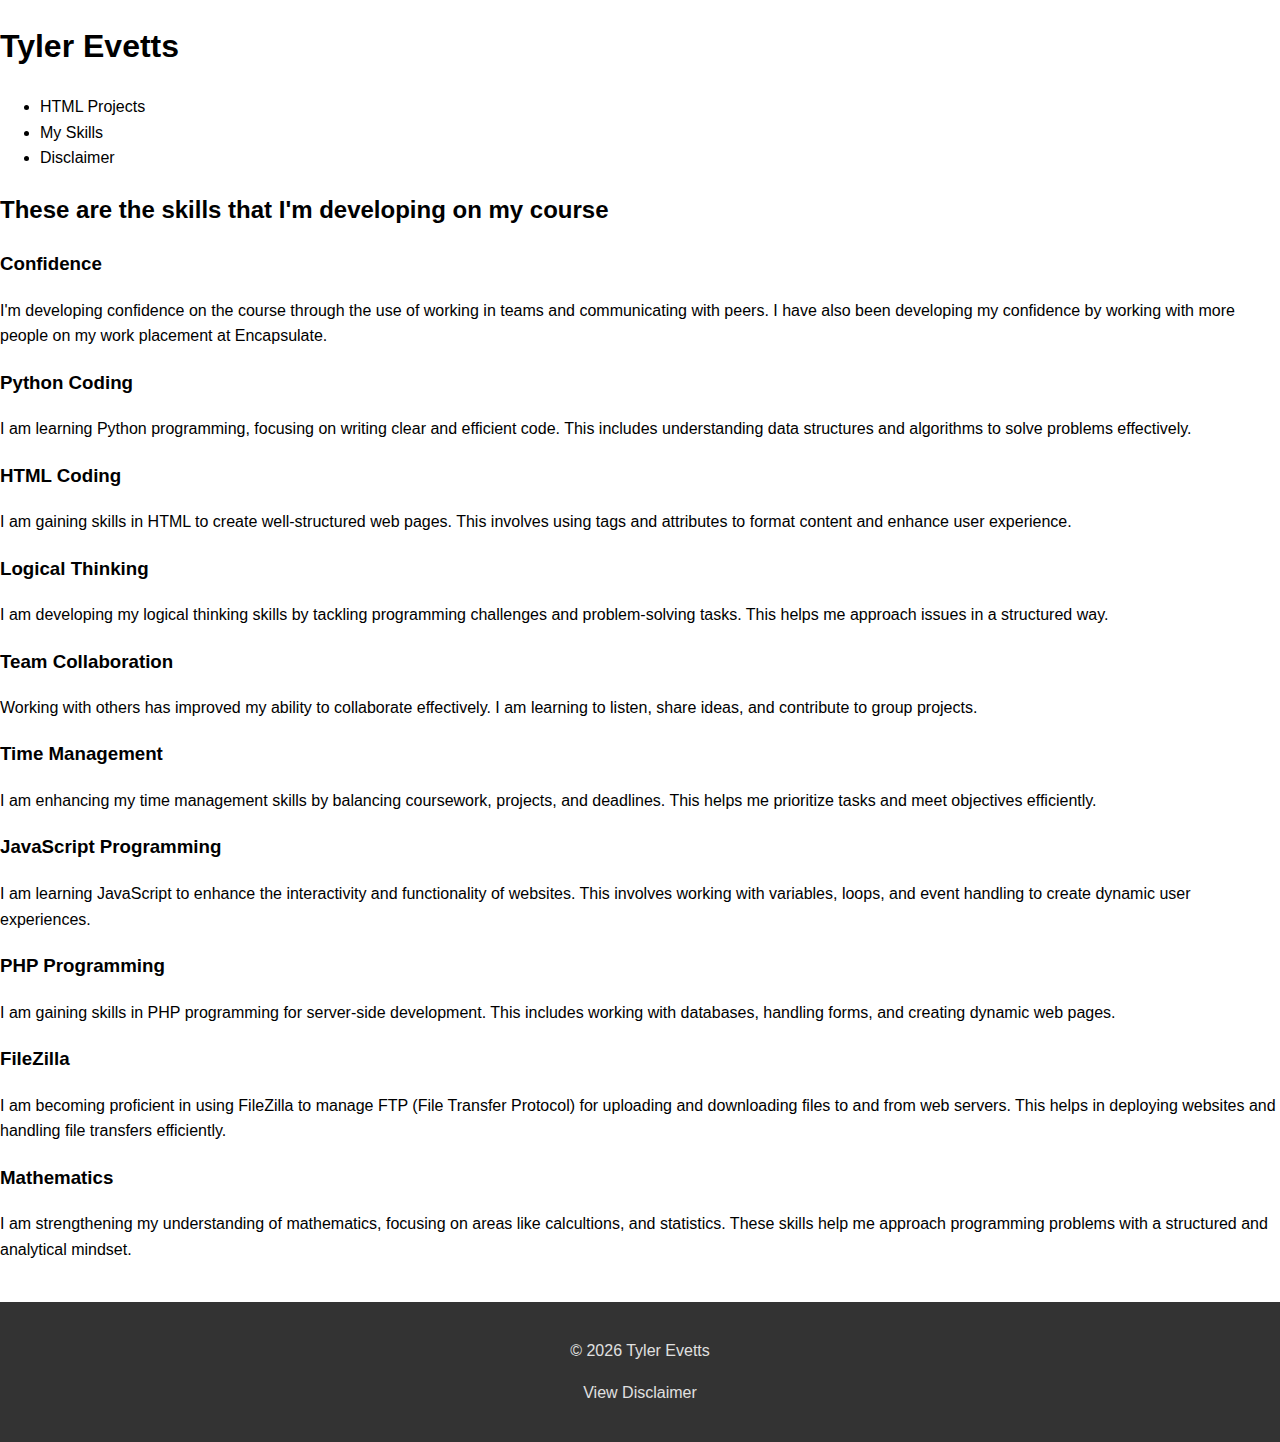
<file: my-skills.html>
<!DOCTYPE html>
<html lang="en">
<head>
    <meta charset="UTF-8">
    <meta name="viewport" content="width=device-width, initial-scale=1.0">
    <link href="style.css" type="text/css" rel="stylesheet">
    <link rel="icon" href="default.ico" type="image/x-icon">
    <title>Tyler Evetts</title>
</head>
<body>
    <h1>Tyler Evetts</h1>
    
    <nav>
        <ul>
            <li><a href="index.html">HTML Projects</a></li>
            <li><a href="my-skills.html">My Skills</a></li>
            <li><a href="disclaimer.html">Disclaimer</a></li>
        </ul>
    </nav>
    <main>
        <h2>These are the skills that I'm developing on my course</h2>
        <div class="skills-container">
            <div class="skill">
                <h3>Confidence</h3>
                <p>I'm developing confidence on the course through the use of working in teams and communicating with peers. I have also been developing my confidence by working with more people on my work placement at Encapsulate.</p>
            </div>
            
            <div class="skill">
                <h3>Python Coding</h3>
                <p>I am learning Python programming, focusing on writing clear and efficient code. This includes understanding data structures and algorithms to solve problems effectively.</p>
            </div>
    
            <div class="skill">
                <h3>HTML Coding</h3>
                <p>I am gaining skills in HTML to create well-structured web pages. This involves using tags and attributes to format content and enhance user experience.</p>
            </div>
    
            <div class="skill">
                <h3>Logical Thinking</h3>
                <p>I am developing my logical thinking skills by tackling programming challenges and problem-solving tasks. This helps me approach issues in a structured way.</p>
            </div>
    
            <div class="skill">
                <h3>Team Collaboration</h3>
                <p>Working with others has improved my ability to collaborate effectively. I am learning to listen, share ideas, and contribute to group projects.</p>
            </div>
    
            <div class="skill">
                <h3>Time Management</h3>
                <p>I am enhancing my time management skills by balancing coursework, projects, and deadlines. This helps me prioritize tasks and meet objectives efficiently.</p>
            </div>

            <!-- New Skills Added -->
            <div class="skill">
                <h3>JavaScript Programming</h3>
                <p>I am learning JavaScript to enhance the interactivity and functionality of websites. This involves working with variables, loops, and event handling to create dynamic user experiences.</p>
            </div>

            <div class="skill">
                <h3>PHP Programming</h3>
                <p>I am gaining skills in PHP programming for server-side development. This includes working with databases, handling forms, and creating dynamic web pages.</p>
            </div>

            <div class="skill">
                <h3>FileZilla</h3>
                <p>I am becoming proficient in using FileZilla to manage FTP (File Transfer Protocol) for uploading and downloading files to and from web servers. This helps in deploying websites and handling file transfers efficiently.</p>
            </div>

            <div class="skill">
                <h3>Mathematics</h3>
                <p>I am strengthening my understanding of mathematics, focusing on areas like calcultions, and statistics. These skills help me approach programming problems with a structured and analytical mindset.</p>
            </div>

        </div>
    </main>
    
    <!-- Footer Section -->
    <footer class="footer">
        <p> © <span id="year"></span> Tyler Evetts</p>
        <p><a href="disclaimer.html">View Disclaimer</a></p>
    </footer>
    
    <script>
        // JavaScript to dynamically set the current year
        document.getElementById('year').textContent = new Date().getFullYear();
    </script>

</body>
</html>
</file>
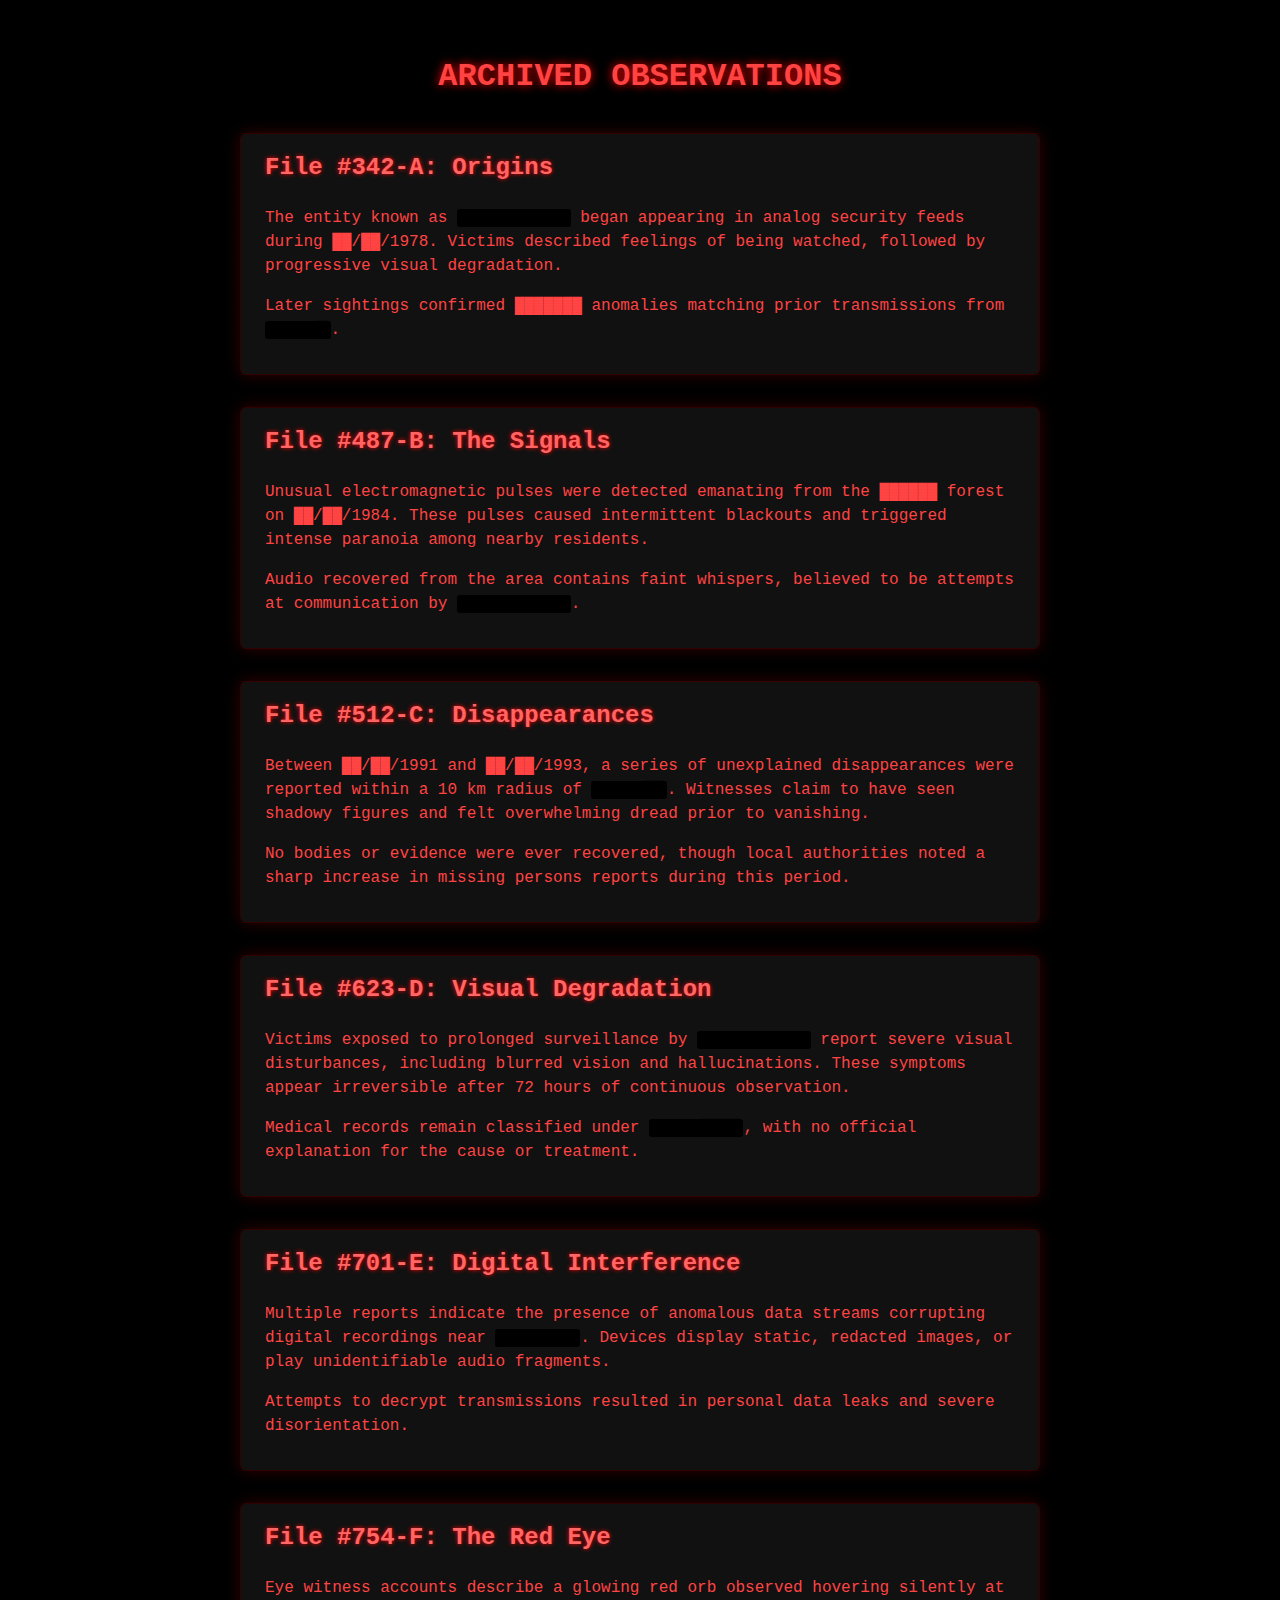
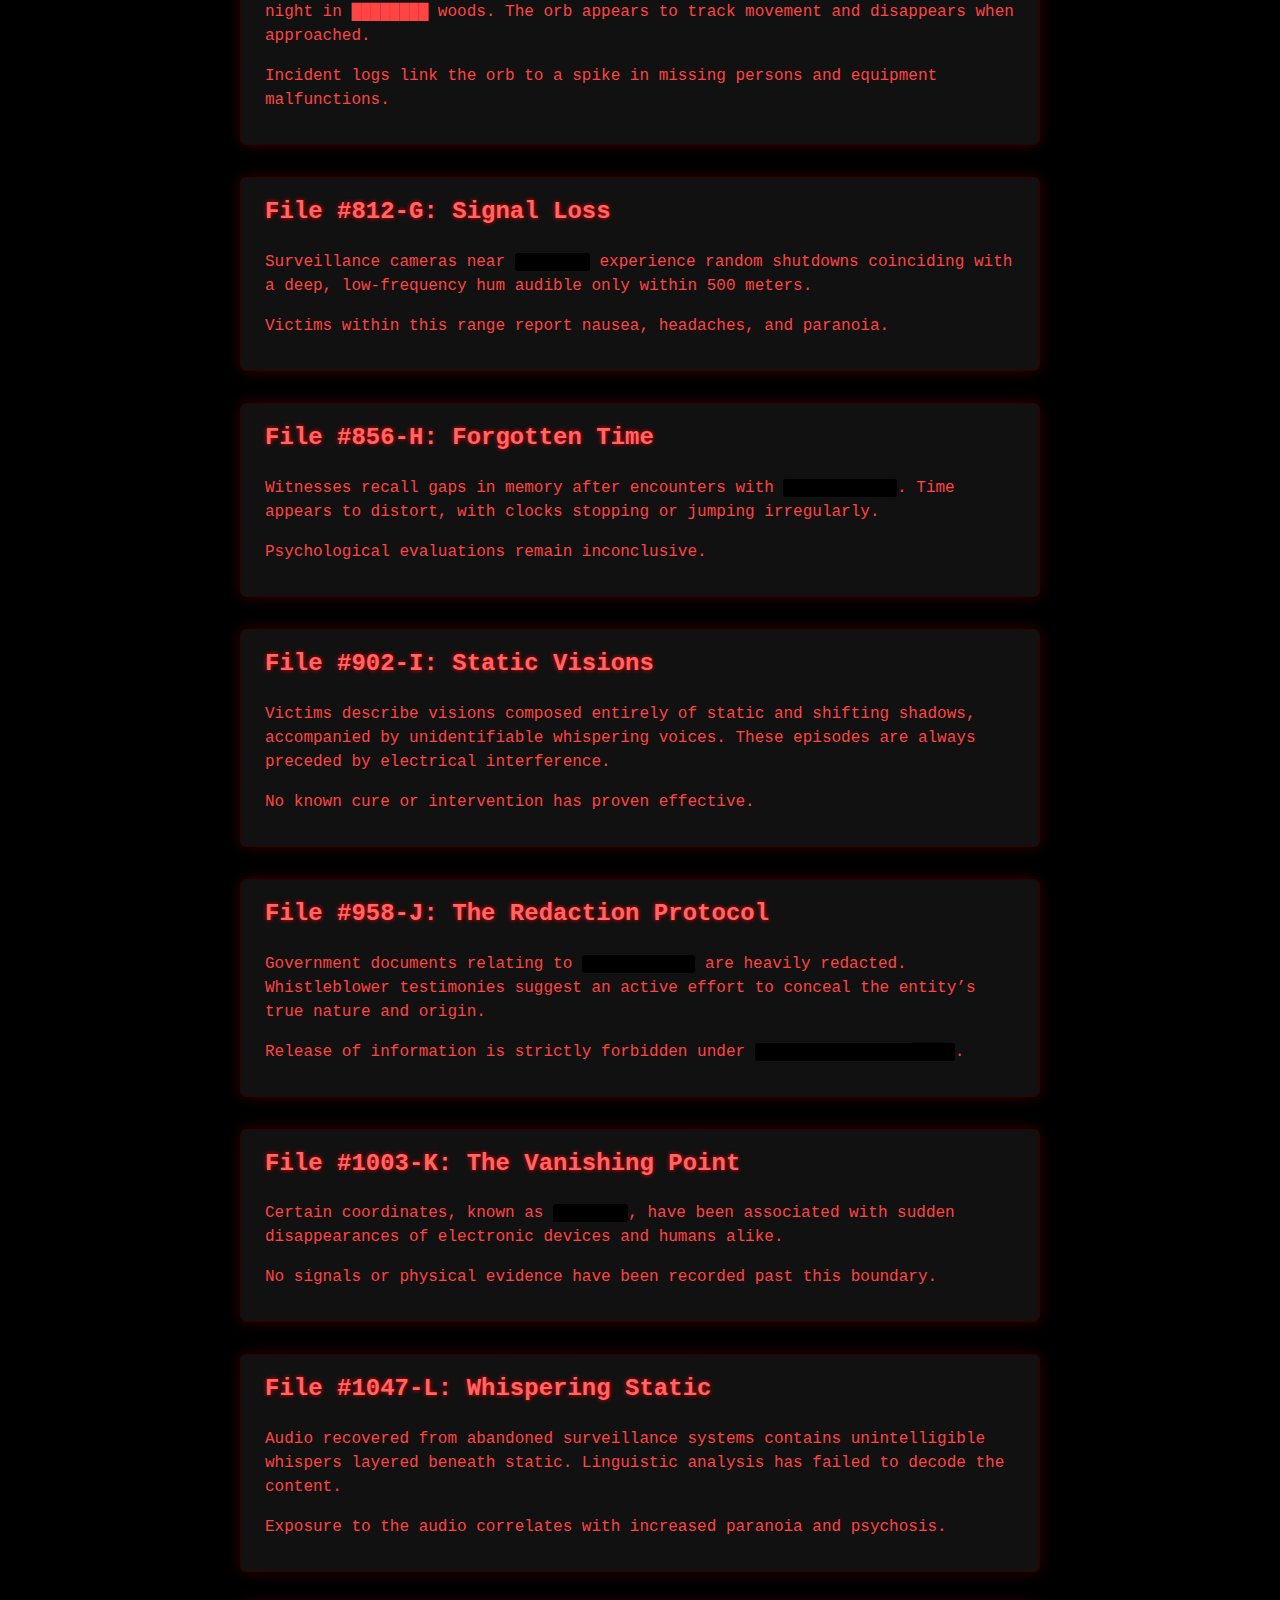
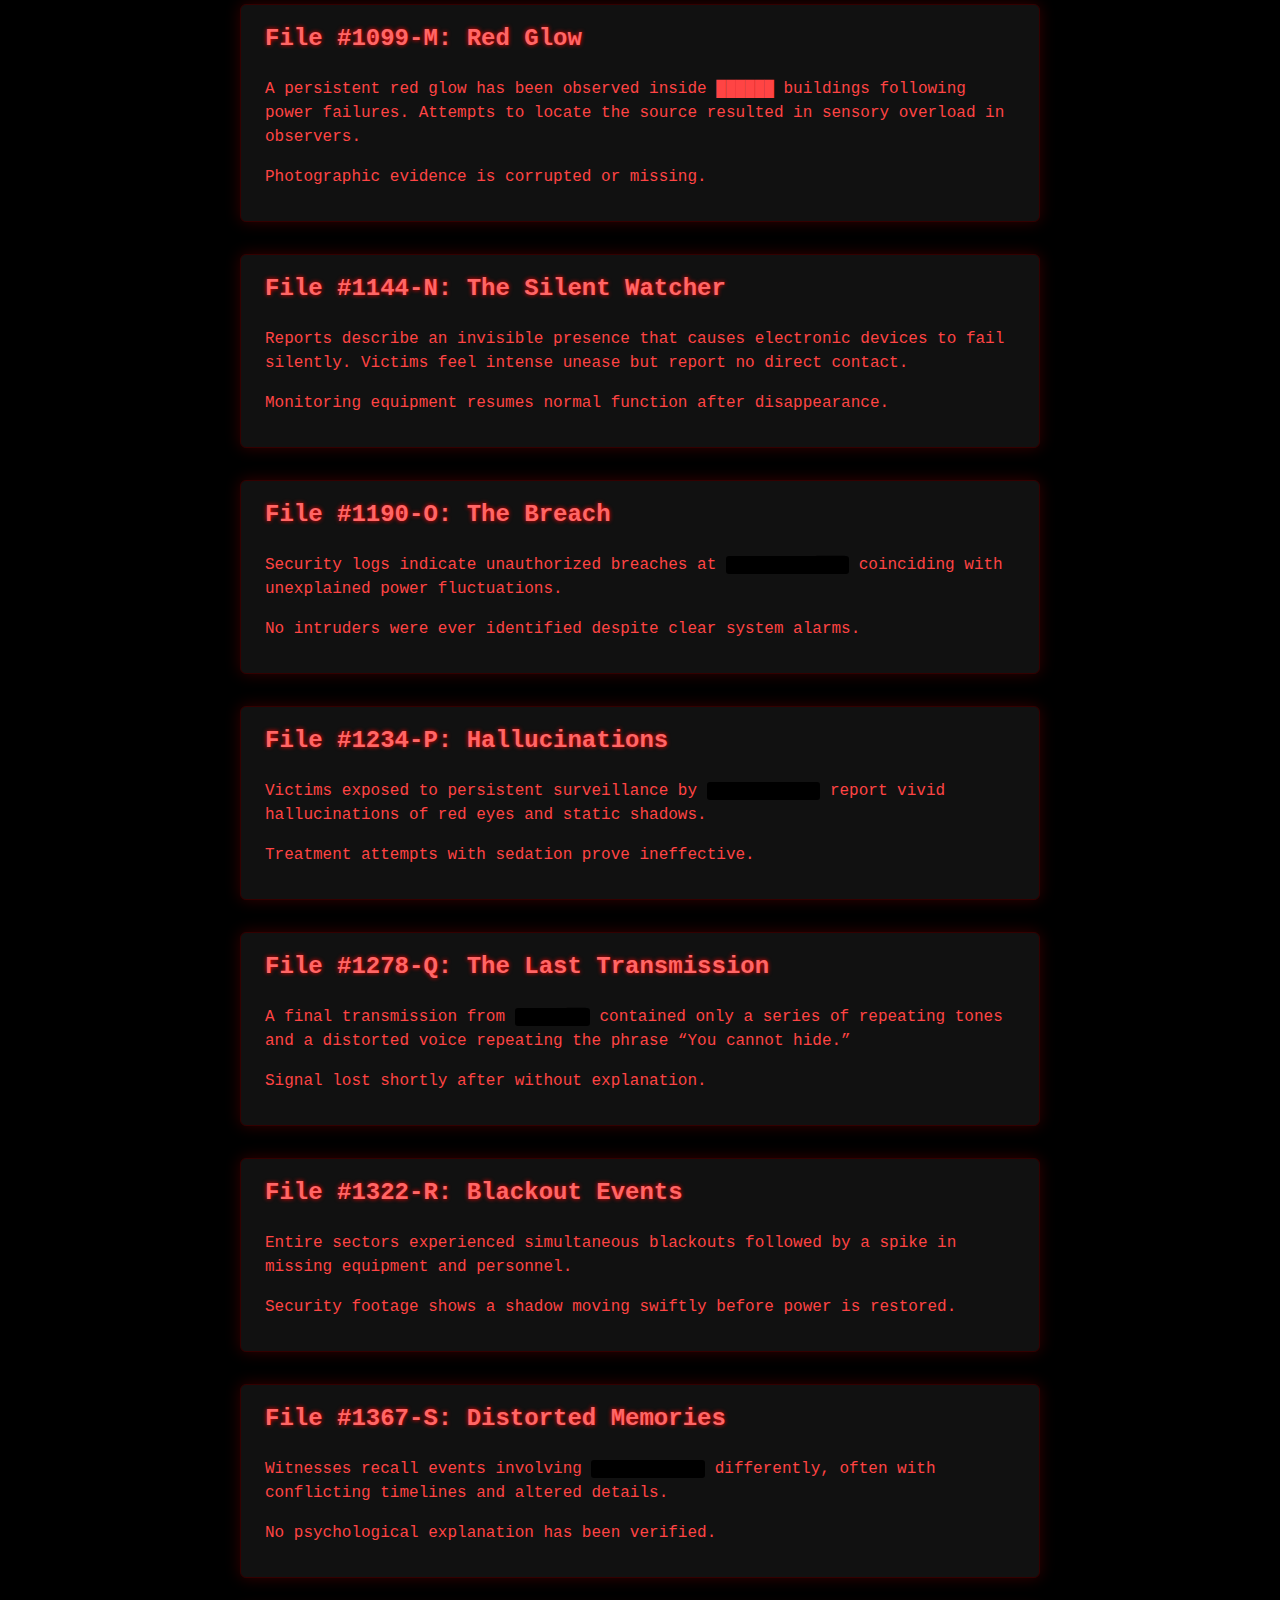
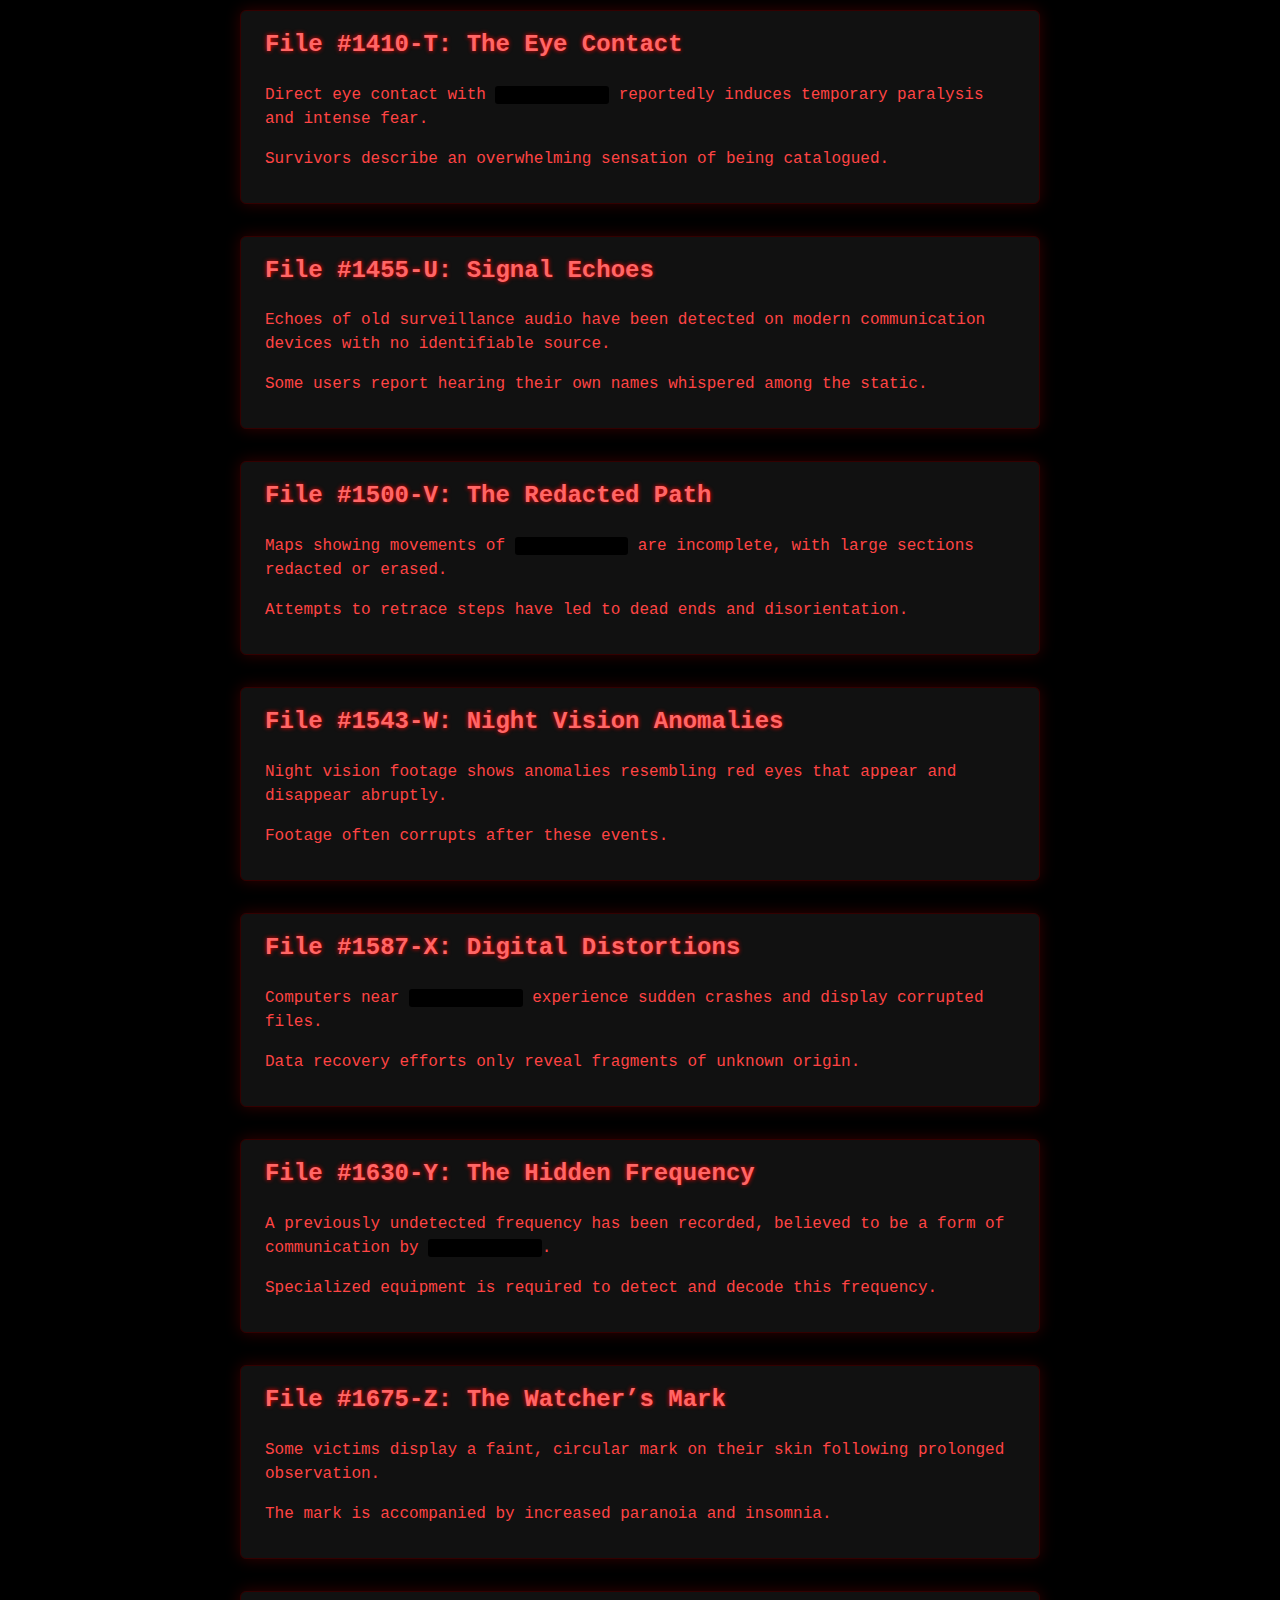
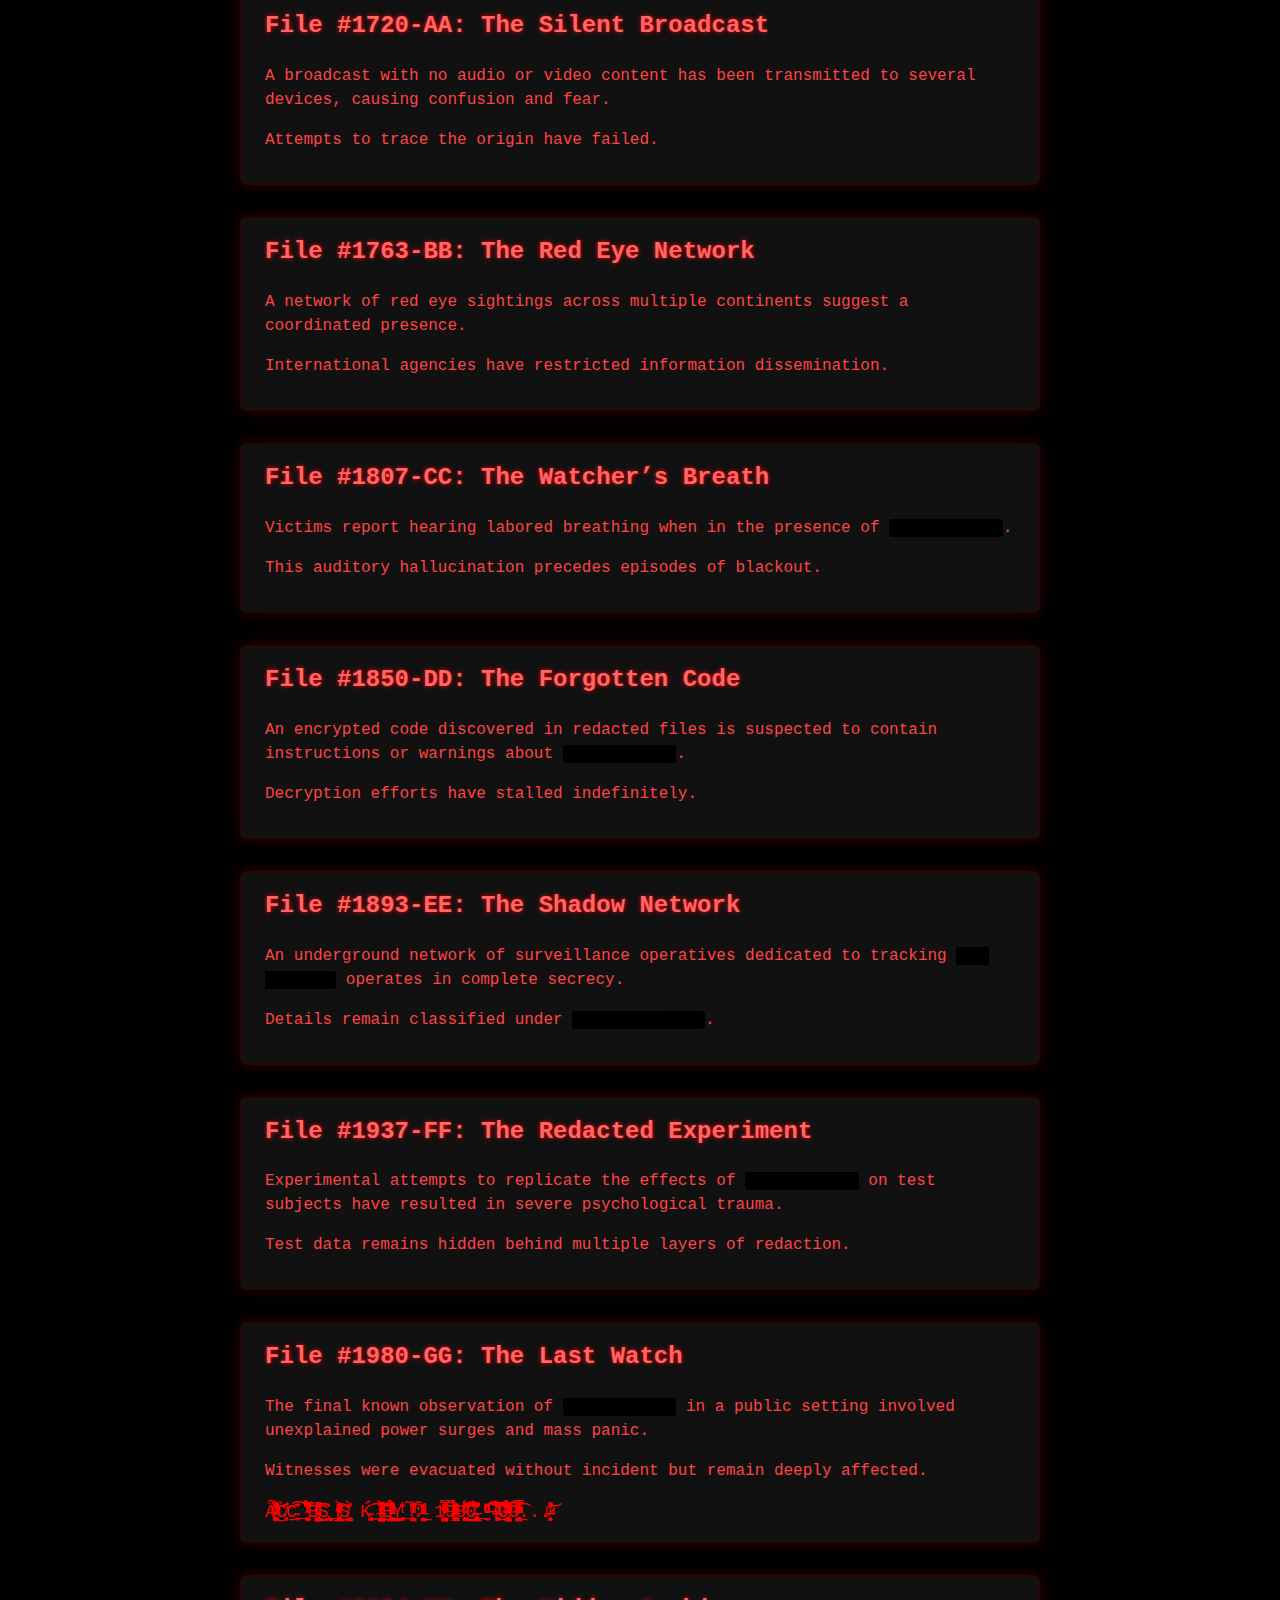
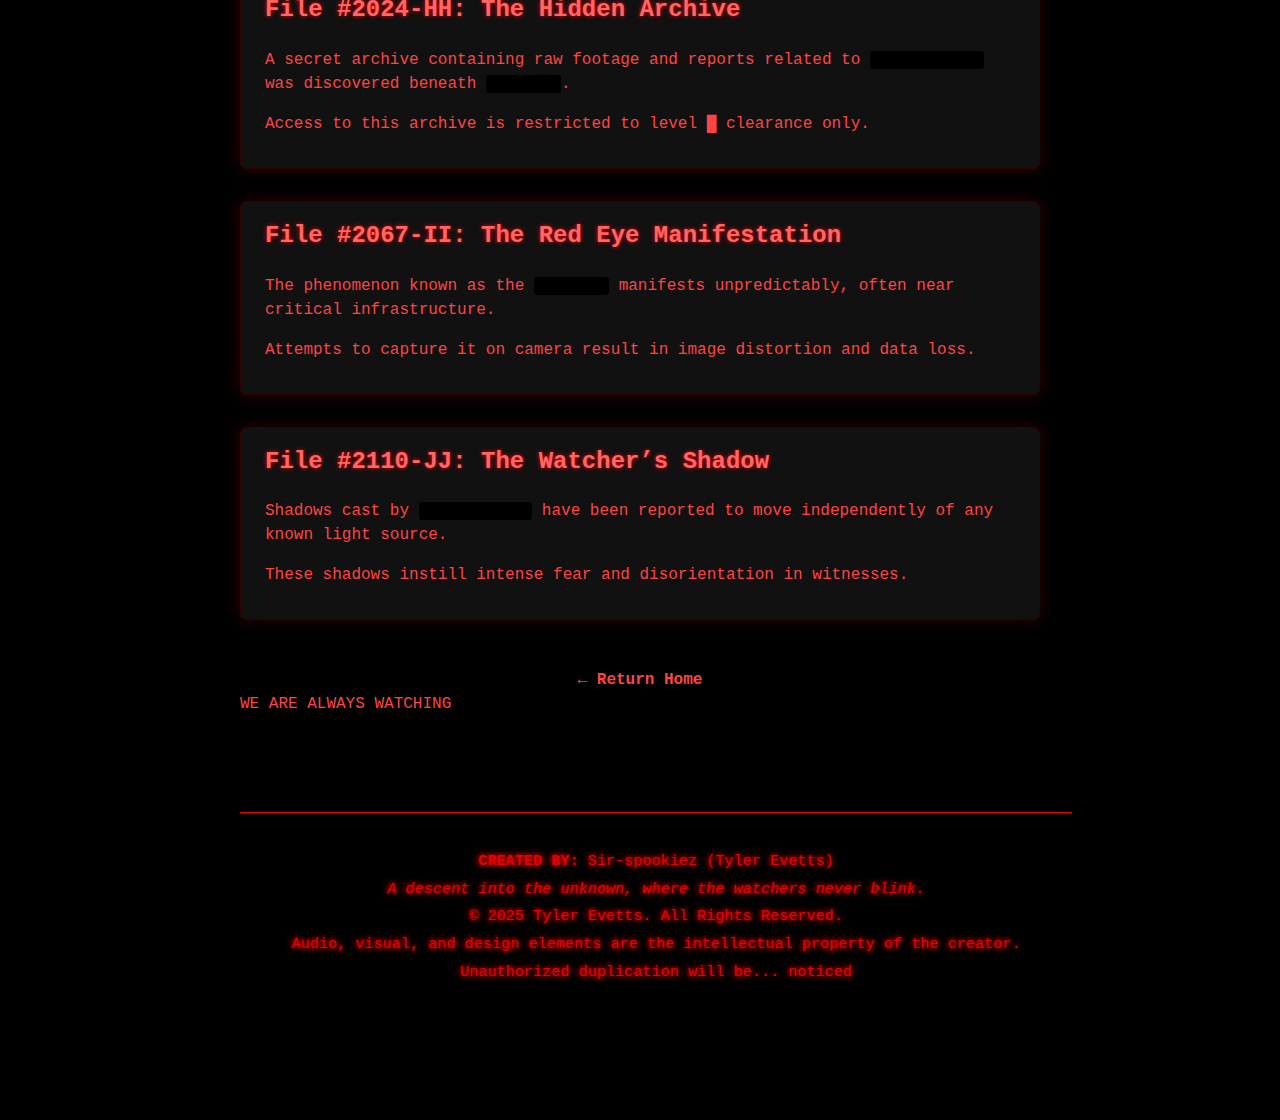
<file: stories.html>
<!DOCTYPE html>
<html lang="en">
<head>
  <meta charset="UTF-8" />
  <meta name="viewport" content="width=device-width, initial-scale=1.0"/>
  <title>Watcher Files</title>
  <style>
    body.stories {
      background: #000;
      color: #ff4444;
      font-family: 'Courier New', Courier, monospace;
      padding: 2em;
      max-width: 800px;
      margin: auto;
      line-height: 1.5;
    }
    h1 {
      text-align: center;
      margin-bottom: 1em;
      text-shadow: 0 0 10px #ff0000;
    }
    .scanlines {
      pointer-events: none;
      position: fixed;
      top: 0; left: 0; right: 0; bottom: 0;
      background: repeating-linear-gradient(
        180deg,
        rgba(255,0,0,0.05) 0,
        rgba(255,0,0,0.05) 1px,
        transparent 1px,
        transparent 3px
      );
      mix-blend-mode: overlay;
      z-index: 9999;
      animation: scanlineMove 5s linear infinite;
    }
    @keyframes scanlineMove {
      0% { background-position: 0 0; }
      100% { background-position: 0 100%; }
    }

    .glitch {
      position: relative;
      color: red;
      font-family: 'Courier New', monospace;
      font-size: 1.1em;
      animation: flicker 2s infinite;
    }
  
    .glitch::before,
    .glitch::after {
      content: attr(data-text);
      position: absolute;
      left: 0;
      top: 0;
      width: 100%;
      overflow: hidden;
      color: red;
      z-index: -1;
    }
  
    .glitch::before {
      animation: glitchTop 2s infinite linear alternate-reverse;
      color: #ff4d4d;
      clip-path: inset(0 0 50% 0);
    }
  
    .glitch::after {
      animation: glitchBottom 2s infinite linear alternate-reverse;
      color: #ff0000;
      clip-path: inset(50% 0 0 0);
    }
  
    @keyframes glitchTop {
      0% {
        transform: translate(0, 0);
      }
      20% {
        transform: translate(-2px, -2px);
      }
      40% {
        transform: translate(-2px, 2px);
      }
      60% {
        transform: translate(2px, -2px);
      }
      80% {
        transform: translate(2px, 2px);
      }
      100% {
        transform: translate(0, 0);
      }
    }
  
    @keyframes glitchBottom {
      0% {
        transform: translate(0, 0);
      }
      20% {
        transform: translate(2px, 2px);
      }
      40% {
        transform: translate(2px, -2px);
      }
      60% {
        transform: translate(-2px, 2px);
      }
      80% {
        transform: translate(-2px, -2px);
      }
      100% {
        transform: translate(0, 0);
      }
    }
  
    @keyframes flicker {
      0%, 100% { opacity: 1; }
      50% { opacity: 0.8; }
      52% { opacity: 0.5; }
      53% { opacity: 1; }
    }
    
    
    
    .doc {
      background: #111;
      border: 1px solid #330000;
      padding: 1em 1.5em;
      margin-bottom: 2em;
      box-shadow: 0 0 15px #330000;
      border-radius: 6px;
    }
    h2 {
      margin-top: 0;
      color: #ff6666;
      text-shadow: 0 0 4px #ff0000;
    }
    .redacted {
      background-color: black;
      color: black;
      border-radius: 3px;
      padding: 0 4px;
      cursor: help;
      position: relative;
      user-select: none;
    }
    .redacted:hover::after {
      content: "REDACTED";
      color: #ff4444;
      position: absolute;
      top: 120%;
      left: 0;
      background: black;
      padding: 2px 6px;
      white-space: nowrap;
      font-size: 0.8em;
      border: 1px solid #ff4444;
      border-radius: 3px;
      z-index: 10;
    }
    a {
      color: #ff4444;
      text-decoration: none;
      font-weight: bold;
      display: block;
      margin-top: 3em;
      text-align: center;
    }
    a:hover {
      text-decoration: underline;
    }

.footer-credits {
  width: 100%;
  background: rgba(0, 0, 0, 0.95);
  color: #ff0000;
  font-family: monospace;
  text-align: center;
  padding: 2rem 1rem;
  margin-top: 6rem;
  text-shadow:
    0 0 4px #ff0000,
    0 0 8px #ff0000;
  border-top: 1px solid #ff0000;
  animation: glitch-flicker 3s infinite;
  padding-bottom: 100px;
}

.credits-container p {
  margin: 0.3rem 0;
  font-size: 0.95rem;
  opacity: 0.9;
}

.footer-credits a {
  color: #ff3333;
  text-decoration: none;
  text-shadow: 0 0 6px #ff0000;
}
.footer-credits a:hover {
  text-decoration: underline;
}

    
  </style>
</head>
<body class="stories">
  <div class="scanlines"></div>
  <h1>ARCHIVED OBSERVATIONS</h1>

  <!-- 30 watcher files -->
  
  <section class="doc">
    <h2>File #342-A: Origins</h2>
    <p>
      The entity known as <span class="redacted">The Watcher</span> began appearing in analog security feeds during ██/██/1978. 
      Victims described feelings of being watched, followed by progressive visual degradation.
    </p>
    <p>
      Later sightings confirmed ███████ anomalies matching prior transmissions from <span class="redacted">Site-█</span>.
    </p>
  </section>

  <section class="doc">
    <h2>File #487-B: The Signals</h2>
    <p>
      Unusual electromagnetic pulses were detected emanating from the ██████ forest on ██/██/1984.  
      These pulses caused intermittent blackouts and triggered intense paranoia among nearby residents.
    </p>
    <p>
      Audio recovered from the area contains faint whispers, believed to be attempts at communication by <span class="redacted">The Watcher</span>.
    </p>
  </section>

  <section class="doc">
    <h2>File #512-C: Disappearances</h2>
    <p>
      Between ██/██/1991 and ██/██/1993, a series of unexplained disappearances were reported within a 10 km radius of <span class="redacted">Site-██</span>.  
      Witnesses claim to have seen shadowy figures and felt overwhelming dread prior to vanishing.
    </p>
    <p>
      No bodies or evidence were ever recovered, though local authorities noted a sharp increase in missing persons reports during this period.
    </p>
  </section>

  <section class="doc">
    <h2>File #623-D: Visual Degradation</h2>
    <p>
      Victims exposed to prolonged surveillance by <span class="redacted">The Watcher</span> report severe visual disturbances, including blurred vision and hallucinations.  
      These symptoms appear irreversible after 72 hours of continuous observation.
    </p>
    <p>
      Medical records remain classified under <span class="redacted">Code ████</span>, with no official explanation for the cause or treatment.
    </p>
  </section>

  <section class="doc">
    <h2>File #701-E: Digital Interference</h2>
    <p>
      Multiple reports indicate the presence of anomalous data streams corrupting digital recordings near <span class="redacted">Sector 9</span>.  
      Devices display static, redacted images, or play unidentifiable audio fragments.
    </p>
    <p>
      Attempts to decrypt transmissions resulted in personal data leaks and severe disorientation.
    </p>
  </section>

  <section class="doc">
    <h2>File #754-F: The Red Eye</h2>
    <p>
      Eye witness accounts describe a glowing red orb observed hovering silently at night in ████████ woods.  
      The orb appears to track movement and disappears when approached.
    </p>
    <p>
      Incident logs link the orb to a spike in missing persons and equipment malfunctions.
    </p>
  </section>

  <section class="doc">
    <h2>File #812-G: Signal Loss</h2>
    <p>
      Surveillance cameras near <span class="redacted">Zone 17</span> experience random shutdowns coinciding with a deep, low-frequency hum audible only within 500 meters.
    </p>
    <p>
      Victims within this range report nausea, headaches, and paranoia.
    </p>
  </section>

  <section class="doc">
    <h2>File #856-H: Forgotten Time</h2>
    <p>
      Witnesses recall gaps in memory after encounters with <span class="redacted">The Watcher</span>.  
      Time appears to distort, with clocks stopping or jumping irregularly.
    </p>
    <p>
      Psychological evaluations remain inconclusive.
    </p>
  </section>

  <section class="doc">
    <h2>File #902-I: Static Visions</h2>
    <p>
      Victims describe visions composed entirely of static and shifting shadows, accompanied by unidentifiable whispering voices.  
      These episodes are always preceded by electrical interference.
    </p>
    <p>
      No known cure or intervention has proven effective.
    </p>
  </section>

  <section class="doc">
    <h2>File #958-J: The Redaction Protocol</h2>
    <p>
      Government documents relating to <span class="redacted">The Watcher</span> are heavily redacted.  
      Whistleblower testimonies suggest an active effort to conceal the entity’s true nature and origin.
    </p>
    <p>
      Release of information is strictly forbidden under <span class="redacted">Executive Order ████</span>.
    </p>
  </section>

  <section class="doc">
    <h2>File #1003-K: The Vanishing Point</h2>
    <p>
      Certain coordinates, known as <span class="redacted">Point X</span>, have been associated with sudden disappearances of electronic devices and humans alike.
    </p>
    <p>
      No signals or physical evidence have been recorded past this boundary.
    </p>
  </section>

  <section class="doc">
    <h2>File #1047-L: Whispering Static</h2>
    <p>
      Audio recovered from abandoned surveillance systems contains unintelligible whispers layered beneath static.  
      Linguistic analysis has failed to decode the content.
    </p>
    <p>
      Exposure to the audio correlates with increased paranoia and psychosis.
    </p>
  </section>

  <section class="doc">
    <h2>File #1099-M: Red Glow</h2>
    <p>
      A persistent red glow has been observed inside ██████ buildings following power failures.  
      Attempts to locate the source resulted in sensory overload in observers.
    </p>
    <p>
      Photographic evidence is corrupted or missing.
    </p>
  </section>

  <section class="doc">
    <h2>File #1144-N: The Silent Watcher</h2>
    <p>
      Reports describe an invisible presence that causes electronic devices to fail silently.  
      Victims feel intense unease but report no direct contact.
    </p>
    <p>
      Monitoring equipment resumes normal function after disappearance.
    </p>
  </section>

  <section class="doc">
    <h2>File #1190-O: The Breach</h2>
    <p>
      Security logs indicate unauthorized breaches at <span class="redacted">Facility ███</span> coinciding with unexplained power fluctuations.
    </p>
    <p>
      No intruders were ever identified despite clear system alarms.
    </p>
  </section>

  <section class="doc">
    <h2>File #1234-P: Hallucinations</h2>
    <p>
      Victims exposed to persistent surveillance by <span class="redacted">The Watcher</span> report vivid hallucinations of red eyes and static shadows.
    </p>
    <p>
      Treatment attempts with sedation prove ineffective.
    </p>
  </section>

  <section class="doc">
    <h2>File #1278-Q: The Last Transmission</h2>
    <p>
      A final transmission from <span class="redacted">Site-██</span> contained only a series of repeating tones and a distorted voice repeating the phrase “You cannot hide.”
    </p>
    <p>
      Signal lost shortly after without explanation.
    </p>
  </section>

  <section class="doc">
    <h2>File #1322-R: Blackout Events</h2>
    <p>
      Entire sectors experienced simultaneous blackouts followed by a spike in missing equipment and personnel.
    </p>
    <p>
      Security footage shows a shadow moving swiftly before power is restored.
    </p>
  </section>

  <section class="doc">
    <h2>File #1367-S: Distorted Memories</h2>
    <p>
      Witnesses recall events involving <span class="redacted">The Watcher</span> differently, often with conflicting timelines and altered details.
    </p>
    <p>
      No psychological explanation has been verified.
    </p>
  </section>

  <section class="doc">
    <h2>File #1410-T: The Eye Contact</h2>
    <p>
      Direct eye contact with <span class="redacted">The Watcher</span> reportedly induces temporary paralysis and intense fear.
    </p>
    <p>
      Survivors describe an overwhelming sensation of being catalogued.
    </p>
  </section>

  <section class="doc">
    <h2>File #1455-U: Signal Echoes</h2>
    <p>
      Echoes of old surveillance audio have been detected on modern communication devices with no identifiable source.
    </p>
    <p>
      Some users report hearing their own names whispered among the static.
    </p>
  </section>

  <section class="doc">
    <h2>File #1500-V: The Redacted Path</h2>
    <p>
      Maps showing movements of <span class="redacted">The Watcher</span> are incomplete, with large sections redacted or erased.
    </p>
    <p>
      Attempts to retrace steps have led to dead ends and disorientation.
    </p>
  </section>

  <section class="doc">
    <h2>File #1543-W: Night Vision Anomalies</h2>
    <p>
      Night vision footage shows anomalies resembling red eyes that appear and disappear abruptly.
    </p>
    <p>
      Footage often corrupts after these events.
    </p>
  </section>

  <section class="doc">
    <h2>File #1587-X: Digital Distortions</h2>
    <p>
      Computers near <span class="redacted">The Watcher</span> experience sudden crashes and display corrupted files.
    </p>
    <p>
      Data recovery efforts only reveal fragments of unknown origin.
    </p>
  </section>

  <section class="doc">
    <h2>File #1630-Y: The Hidden Frequency</h2>
    <p>
      A previously undetected frequency has been recorded, believed to be a form of communication by <span class="redacted">The Watcher</span>.
    </p>
    <p>
      Specialized equipment is required to detect and decode this frequency.
    </p>
  </section>

  <section class="doc">
    <h2>File #1675-Z: The Watcher’s Mark</h2>
    <p>
      Some victims display a faint, circular mark on their skin following prolonged observation.
    </p>
    <p>
      The mark is accompanied by increased paranoia and insomnia.
    </p>
  </section>

  <section class="doc">
    <h2>File #1720-AA: The Silent Broadcast</h2>
    <p>
      A broadcast with no audio or video content has been transmitted to several devices, causing confusion and fear.
    </p>
    <p>
      Attempts to trace the origin have failed.
    </p>
  </section>

  <section class="doc">
    <h2>File #1763-BB: The Red Eye Network</h2>
    <p>
      A network of red eye sightings across multiple continents suggest a coordinated presence.
    </p>
    <p>
      International agencies have restricted information dissemination.
    </p>
  </section>

  <section class="doc">
    <h2>File #1807-CC: The Watcher’s Breath</h2>
    <p>
      Victims report hearing labored breathing when in the presence of <span class="redacted">The Watcher</span>.
    </p>
    <p>
      This auditory hallucination precedes episodes of blackout.
    </p>
  </section>

  <section class="doc">
    <h2>File #1850-DD: The Forgotten Code</h2>
    <p>
      An encrypted code discovered in redacted files is suspected to contain instructions or warnings about <span class="redacted">The Watcher</span>.
    </p>
    <p>
      Decryption efforts have stalled indefinitely.
    </p>
  </section>

  <section class="doc">
    <h2>File #1893-EE: The Shadow Network</h2>
    <p>
      An underground network of surveillance operatives dedicated to tracking <span class="redacted">The Watcher</span> operates in complete secrecy.
    </p>
    <p>
      Details remain classified under <span class="redacted">Protocol ████</span>.
    </p>
  </section>

  <section class="doc">
    <h2>File #1937-FF: The Redacted Experiment</h2>
    <p>
      Experimental attempts to replicate the effects of <span class="redacted">The Watcher</span> on test subjects have resulted in severe psychological trauma.
    </p>
    <p>
      Test data remains hidden behind multiple layers of redaction.
    </p>
  </section>

  <section class="doc">
    <h2>File #1980-GG: The Last Watch</h2>
    <p>
      The final known observation of <span class="redacted">The Watcher</span> in a public setting involved unexplained power surges and mass panic.
    </p>
    <p>
      Witnesses were evacuated without incident but remain deeply affected.
    </p>
    <div class="glitch" data-text="ACCESS_KEY: 1980-GG">
      A̶̵̷̧̛̗͚͈̼͕͖̮̩̮̖͚͍̟̜͈̘͌̈̈͐̂̔ͦ͗̍̈́ͥ̎̑̊ͫ̄͒͜͝͝͝C̸̥̀C̴̜̠̫͂̕͡_̨̛̛͕͉͎̟̱͔̟͖̬ͭ̑͑̂̐ͯ͆́̅͂̇͂͆͗̈́͒̆̋̎̀͆̍̚͘Ȩ̵̴̡̡̨̱̻͔͕̰̦̩͕͇͙̺̯͚͎̹̐̐̈̽ͨ͑ͬ͑ͤͦͩ̀̇̾̚͢͟͟͜͡͡ͅͅS̢̮̘̘͗͢_̸̸̢̹̜̻̙̯̲͚͙̥ͧ̓ͤ̓̀ͦ͑͊̐̍͑̓ͬ͛ͥ͠S̺͔̙̥̞̠ͬ̐̀ Ḱ̴͚̱́͡_̶̸̸̧̢̧͉͉̠̯̼̺̤̺͎̖͎̰̗̣̳̞̾͆̎̑ͤ̌͒̔̒̀ͬ͛̚̕͢͡͞E̸̵̛̛̳̲̣̖̯̙͎̟̥͚͖̟͒́̇͐̓̉̍̾̊̓̎ͧͦ̑͗ͩ̑͢͢͟͜͟Y̯̰͔̠̮̥̾ͭ͑̆_̸̥̺̼̩̗͋͑ͥ͊̃̓̎͛͊ͧ͠:̶̛̤̳̹̬̓ͪ̃ͮͭ͑͟ 1̷͉͎͚͍̰̪̰͈̺ͥ͗ͤ̑ͥ̀̆̿ͩ̓9̶̸̸̷̮͔̟̯̻͍͖̩̗̹̯̠̙̖͍͈͖̝̬̜͇̥ͬͬ̀ͮ̓̑̄̂ͦͧ̃͐̀ͯ̉͛͛̈́̓͘ͅ8̧͔̻̫̪͖̟̜̦͔̈́͛͗̒͌ͨ̄̈ͮͦ͜͟͞͡͞͠͝͠ͅ0̴̶̡̨̛̲̟̜͈̞͍͖͚̤͖̞͉͖̀̌͑̑̽̽̊̇̽̃̔̓͆͌_̖̫̫̇ͮ͊ͩͦͪ͠͡-̸̶̶͓͕̜̯͖̦̬̘̹̞ͩ̈́̑̊ͩ͒̅̋̃̀͒̽͛͑̚͘͢͝͞͡G̷̷̢̢̨̤͚͈̼̖̥͙̳͕̥͔̺̈́͆̅̅ͯ͆́ͫͮ͂̑ͣ̐͑ͯ̂̉ͅG̷̨̥̮̫̥̘̺̱̪̭̙̫̽̒ͪ̾͐͒̄̃ͯͣ̀ͪ̊̿ͫ̒͒͋͢͡...̶̵̷̛͍̟̜͈̘̔ͫ̄͒͝
    </div>
  </section>
  
  


  <section class="doc">
    <h2>File #2024-HH: The Hidden Archive</h2>
    <p>
      A secret archive containing raw footage and reports related to <span class="redacted">The Watcher</span> was discovered beneath <span class="redacted">Site-██</span>.
    </p>
    <p>
      Access to this archive is restricted to level █ clearance only.
    </p>
  </section>

  <section class="doc">
    <h2>File #2067-II: The Red Eye Manifestation</h2>
    <p>
      The phenomenon known as the <span class="redacted">Red Eye</span> manifests unpredictably, often near critical infrastructure.
    </p>
    <p>
      Attempts to capture it on camera result in image distortion and data loss.
    </p>
  </section>

  <section class="doc">
    <h2>File #2110-JJ: The Watcher’s Shadow</h2>
    <p>
      Shadows cast by <span class="redacted">The Watcher</span> have been reported to move independently of any known light source.
    </p>
    <p>
      These shadows instill intense fear and disorientation in witnesses.
    </p>
  </section>

  <a href="index.html">← Return Home</a>


 
  <!-- Message box -->
  <div id="message-box">WE ARE ALWAYS WATCHING</div>

  <!-- Audio element for whispers -->
  <audio id="whispers-audio" src="whispers.mp3" preload="auto"></audio>
  <!-- Audio element for breathing sound -->
<audio id="breathing-audio" src="breathing.mp3" preload="auto" loop></audio>


<script>
  const messageBox = document.getElementById('message-box');
  const whispersAudio = document.getElementById('whispers-audio');
  const breathingAudio = document.getElementById('breathing-audio');

  // Try enabling autoplay for whispers by muting first
  whispersAudio.muted = true;
  whispersAudio.play().then(() => {
    whispersAudio.pause();
    whispersAudio.currentTime = 0;
    whispersAudio.muted = false;
  });

  function showMessage() {
    messageBox.style.display = 'block';
    whispersAudio.currentTime = 0;
    whispersAudio.play();
  
    setTimeout(() => {
      messageBox.style.display = 'none';
    }, 4000);
  }

  window.addEventListener('load', () => {
    breathingAudio.volume = 0.3;
    breathingAudio.play().catch(() => {
      console.log('Autoplay blocked - waiting for user interaction');
    });

    // Try playing whispers immediately on load
    showMessage();
  });

  // Play breathing audio on first interaction if autoplay blocked
  document.addEventListener('click', () => {
    if (breathingAudio.paused) {
      breathingAudio.play();
    }
  }, { once: true });

  // Repeat whispers every 30 seconds
  setInterval(showMessage, 30000);
</script>

<footer class="footer-credits">
  <div class="credits-container">
    <p><strong>CREATED BY:</strong> Sir-spookiez (Tyler Evetts)</p>
    <p><em>A descent into the unknown, where the watchers never blink.</em></p>
    <p>&copy; 2025 Tyler Evetts. All Rights Reserved.</p>
    <p>Audio, visual, and design elements are the intellectual property of the creator.</p>
    <p>Unauthorized duplication will be... noticed</p>
  </div>
</footer>

</body>
</html>
</file>
<file: style.css>
/* General Styles */
body {
    font-family: 'Segoe UI', Tahoma, Verdana, sans-serif;
    margin: 0;
    padding: 0;
    transition: background-color 0.3s ease, color 0.3s ease;
    line-height: 1.6;
}

#theme-toggle {
    position: absolute;
    right: 30px; /* Moves the button to the far right */
    top: 50%;
    transform: translateY(-50%); /* Centers it vertically */
    cursor: pointer;
}

a {
    text-decoration: none;
    color: inherit;
}

a:hover {
    text-decoration: underline;
}

/* Light Mode */
body.light-mode {
    background-color: #ffffff;
    color: #000;
}

header.light-mode {
    background-color: #f8f9fa;
    align-items: right;
}

.more-projects.light-mode, .about.light-mode {
    background-color: #ffffff;
    color: #000;
}

.project-box.light-mode {
    background-color: #f9f9f9;
    color: #000;
}

footer.light-mode {
    background-color: #333;
    color: #e0e0e0;
}

/* Dark Mode */
body.dark-mode {
    background-color: #121212;
    color: #e0e0e0;
}

header.dark-mode {
    background-color: #1e1e1e;
    align-items: right;
}

.more-projects.dark-mode, .about.dark-mode {
    background-color: grey;
    color: #fff;
}

.project-box.dark-mode {
    background-color: grey;
    color: #fff;
    border: 1px solid #444;
}

footer.dark-mode {
    background-color: #1e1e1e;
}

/* Header */
header {
    position: fixed;
    top: 0;
    right: 0;
    left: 0;
    display: flex;
    justify-content: space-between;
    align-items: center;
    padding: 20px 30px;
    box-shadow: 0 2px 10px rgba(0, 0, 0, 0.1);
    transition: background-color 0.3s ease;
    z-index: 10;
}

.header-content {
    display: flex;
    align-items: center;
    justify-content: space-between;
    width: 100%;
}

.profile-image {
    width: 100px;
    height: 100px;
    border-radius: 50%;
    border: 2px solid black;
    position: absolute;
    top: 50px;
    left: 50%;
    transform: translateX(-50%);
    box-shadow: 0 4px 20px rgba(0, 0, 0, 0.2);
}

/* Hero Section */
.hero {
    padding: 120px 20px;
    text-align: center;
    margin-top: 120px;
}

.hero h1 {
    font-size: 3em;
}

.hero p {
    font-size: 1.2em;
    max-width: 650px;
    margin: 0 auto;
}

/* About Section */
.about {
    padding: 60px 20px;
    text-align: center;
    max-width: 800px;
    margin: 0 auto;
}

.about h2 {
    font-size: 2.5em;
    margin-bottom: 20px;
}

.about p {
    font-size: 1.1em;
}

/* Featured Project Section */
.featured-project {
    padding: 60px 20px;
    text-align: center;
    margin-bottom: 40px;
}

.featured-project h2 {
    font-size: 2.5em;
    margin-bottom: 20px;
}

.project {
    display: flex;
    align-items: center;
    justify-content: center;
    margin-top: 20px;
}

.project img {
    max-width: 300px;
    margin-right: 20px;
    border-radius: 8px;
}

.project-details {
    max-width: 500px;
    text-align: left;
}

.project-details h3 {
    font-size: 1.8em;
    margin-top: 10px;
}

.project-details a {
    display: inline-block;
    margin-top: 10px;
    color: #007BFF;
    font-weight: bold;
}

.project-details a:hover {
    color: #0056b3;
}

/* More Projects Section */
.more-projects {
    padding: 60px 20px;
    text-align: center;
    border-radius: 8px;
    margin-bottom: 40px;
    box-shadow: 0 2px 10px rgba(0, 0, 0, 0.1);
}

.more-projects h2 {
    font-size: 2.5em;
    margin-bottom: 20px;
}

.project-grid {
    display: grid;
    grid-template-columns: repeat(auto-fit, minmax(250px, 1fr));
    gap: 20px;
    max-width: 1200px;
    margin: 0 auto;
}

.project-box {
    padding: 20px;
    text-align: center;
    border-radius: 8px;
    box-shadow: 0 4px 12px rgba(0, 0, 0, 0.1);
    transition: transform 0.3s ease, background-color 0.3s ease;
}

.project-box img {
    width: 100%;
    height: auto;
    border-radius: 8px;
}

.project-box h3 {
    font-size: 1.8em;
    margin-top: 10px;
}

.project-box a {
    display: inline-block;
    margin-top: 10px;
    color: #007BFF;
    font-weight: bold;
}

.project-box a:hover {
    color: #0056b3;
}

/* Contact Section */
.contact {
    padding: 60px 20px;
    text-align: center;
    margin-bottom: 40px;
}

.contact h2 {
    font-size: 2.5em;
    margin-bottom: 20px;
}

.contact form {
    display: flex;
    flex-direction: column;
    align-items: center;
}

.contact label {
    font-size: 1.1em;
    margin-top: 10px;
}

.contact input, .contact textarea {
    width: 100%;
    max-width: 600px;
    padding: 10px;
    margin-top: 5px;
    font-size: 1em;
    border: 1px solid #ccc;
    border-radius: 8px;
}

.contact button {
    padding: 10px 20px;
    margin-top: 20px;
    font-size: 1.1em;
    border: none;
    background-color: #007BFF;
    color: #fff;
    border-radius: 8px;
    cursor: pointer;
}

.contact button:hover {
    background-color: #0056b3;
}

/* Footer Section */
footer {
    background-color: #333;
    color: #e0e0e0;
    padding: 20px;
    text-align: center;
    margin-top: 40px;
}

/* Responsive Design */
@media (max-width: 768px) {
    .hero h1 {
        font-size: 2.5em;
    }
    .hero p {
        font-size: 1.1em;
    }
    .profile-image {
        width: 80px;
        height: 80px;
        top: 60px;
    }
    .projects-container {
        grid-template-columns: repeat(auto-fit, minmax(250px, 1fr));
    }
}
</file>
<file: styles.css>
/* Global Aesthetic */
body {
    margin: 0;
    padding: 0;
    background-color: #0d0d0d;
    font-family: 'IBM Plex Mono', monospace;
    color: #e0dfcc;
    overflow-x: hidden;
    background-image: url('https://www.transparenttextures.com/patterns/asfalt-light.png');
    background-blend-mode: overlay;
  }
  
  h1, h2, p {
    margin: 0 0 20px 0;
  }
  
  a {
    color: #00ffff;
    text-decoration: none;
  }
  
  a:hover {
    text-decoration: underline;
  }
  
  .scanlines {
    position: fixed;
    width: 100%;
    height: 100%;
    pointer-events: none;
    background: repeating-linear-gradient(
      rgba(255,255,255,0.01) 0px,
      rgba(0,0,0,0.07) 2px,
      transparent 4px
    );
    z-index: 100;
  }
  
  /* HOME */
  .home {
    display: flex;
    align-items: center;
    justify-content: center;
    text-align: center;
    flex-direction: column;
    height: 100vh;
  }
  
  .eye-container .eye {
    width: 150px;
    height: auto;
    margin-bottom: 20px;
    animation: blink 6s infinite;
  }
  
  @keyframes blink {
    0%, 90%, 100% { opacity: 1; }
    95% { opacity: 0.1; }
  }
  
  
  /* STORIES */
  .stories {
    padding: 60px;
  }
  
  .redacted {
    background: #999;
    color: transparent;
    padding: 2px 6px;
    filter: blur(2px);
  }
  
  /* LOGIN + GATE */
  .login, .gate {
    padding: 60px;
    text-align: center;
  }
  
  input, button {
    font-family: inherit;
    font-size: 1em;
    padding: 10px;
    margin: 10px;
    background: #111;
    color: #00ffff;
    border: 1px solid #00cccc;
  }
  
  button:hover {
    cursor: pointer;
    background: #00cccc;
    color: #000;
  }
  
  /* HIDDEN */
  .hidden {
    text-align: center;
    font-size: 1.2em;
    animation: flicker 2s infinite alternate;
  }
  
  @keyframes flicker {
    0% { opacity: 1; }
    50% { opacity: 0.8; }
    100% { opacity: 1; }
  }

  .hint {
    opacity: 0;
    transition: opacity 2s;
  }
  
  

.footer-credits {
  width: 100%;
  background: rgba(0, 0, 0, 0.95);
  color: #ff0000;
  font-family: monospace;
  text-align: center;
  padding: 2rem 1rem;
  margin-top: 6rem;
  text-shadow:
    0 0 4px #ff0000,
    0 0 8px #ff0000;
  border-top: 1px solid #ff0000;
  animation: glitch-flicker 3s infinite;
  padding-bottom: 100px;
}

.credits-container p {
  margin: 0.3rem 0;
  font-size: 0.95rem;
  opacity: 0.9;
}

.footer-credits a {
  color: #ff3333;
  text-decoration: none;
  text-shadow: 0 0 6px #ff0000;
}
.footer-credits a:hover {
  text-decoration: underline;
}
</file>
